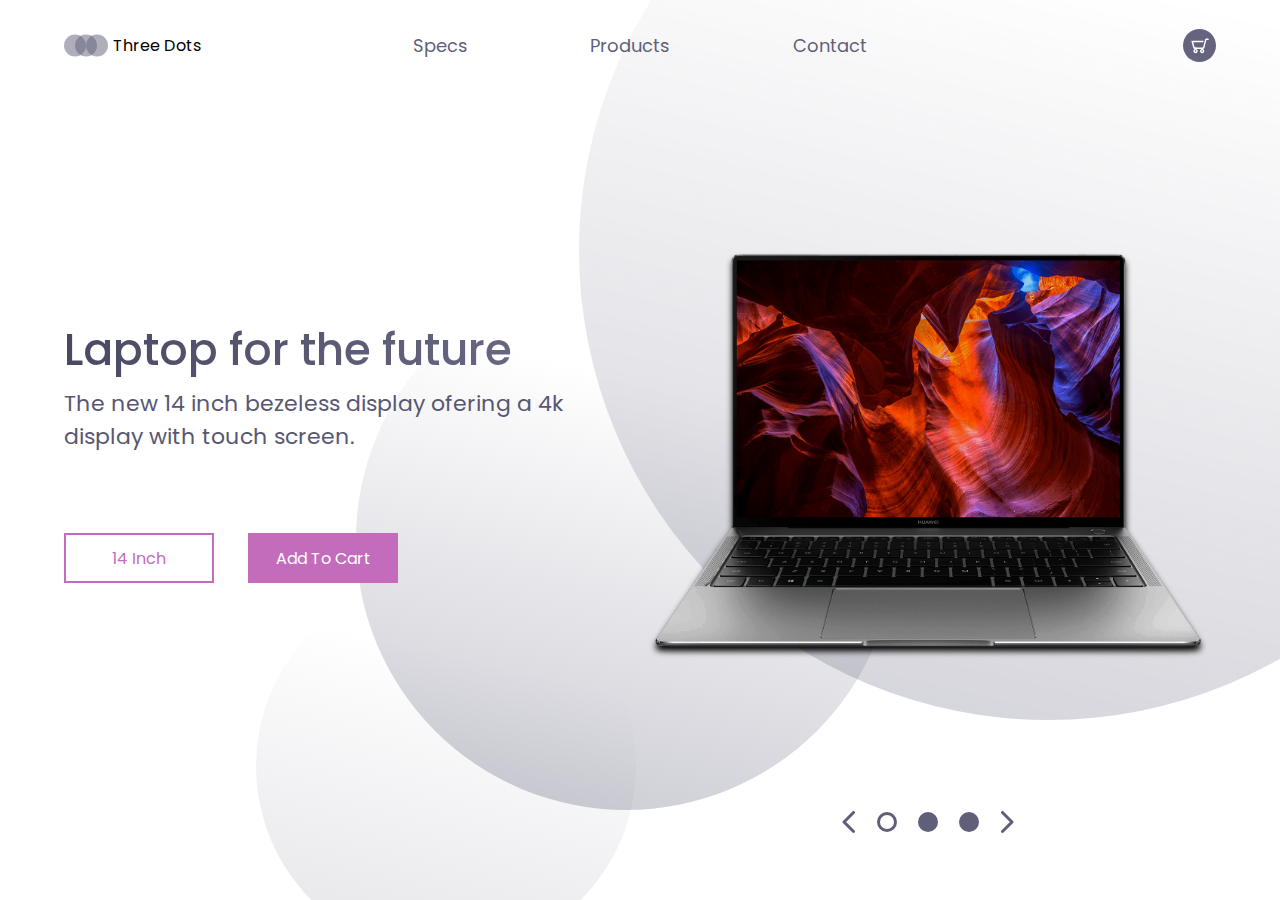
<file: landing-tutorial/index.html>
<!DOCTYPE html>
<html lang="en">
  <head>
    <meta charset="UTF-8" />
    <meta name="viewport" content="width=device-width, initial-scale=1.0" />
    <link
      href="https://fonts.googleapis.com/css2?family=Poppins:wght@400;500&display=swap"
      rel="stylesheet"
    />
    <link rel="stylesheet" href="style.css" />
    <title>Landing Page</title>
  </head>
  <body>
    <header>
      <div class="logo-container">
        <img src="img/logo.svg" alt="logo" />
        <h4 class="logo">Three Dots</h4>
      </div>
      <nav>
        <ul class="nav-links">
          <li><a class="nav-link" href="#">Specs</a></li>
          <li><a class="nav-link" href="#">Products</a></li>
          <li><a class="nav-link" href="#">Contact</a></li>
        </ul>
      </nav>
      <div class="cart">
        <img src="img/cart.svg" alt="cart" />
      </div>
    </header>

    <main>
      <section class="presentation">
        <div class="introduction">
          <div class="intro-text">
            <h1>Laptop for the future</h1>
            <p>
              The new 14 inch bezeless display ofering a 4k display with touch
              screen.
            </p>
          </div>
          <div class="cta">
            <button class="cta-select">14 Inch</button>
            <button class="cta-add">Add To Cart</button>
          </div>
        </div>
        <div class="cover">
          <img src="img/matebook.png" alt="matebook" />
        </div>
      </section>

      <div class="laptop-select">
        <img src="img/arrow-left.svg" alt="" />
        <img src="img/dot.svg" alt="" />
        <img src="img/dot-full.svg" alt="" />
        <img src="img/dot-full.svg" alt="" />
        <img src="img/arrow-right.svg" alt="" />
      </div>

      <img class="big-circle" src="img/big-eclipse.svg" alt="" />
      <img class="medium-circle" src="img/mid-eclipse.svg" alt="" />
      <img class="small-circle" src="img/small-eclipse.svg" alt="" />
    </main>
  </body>
</html>
</file>
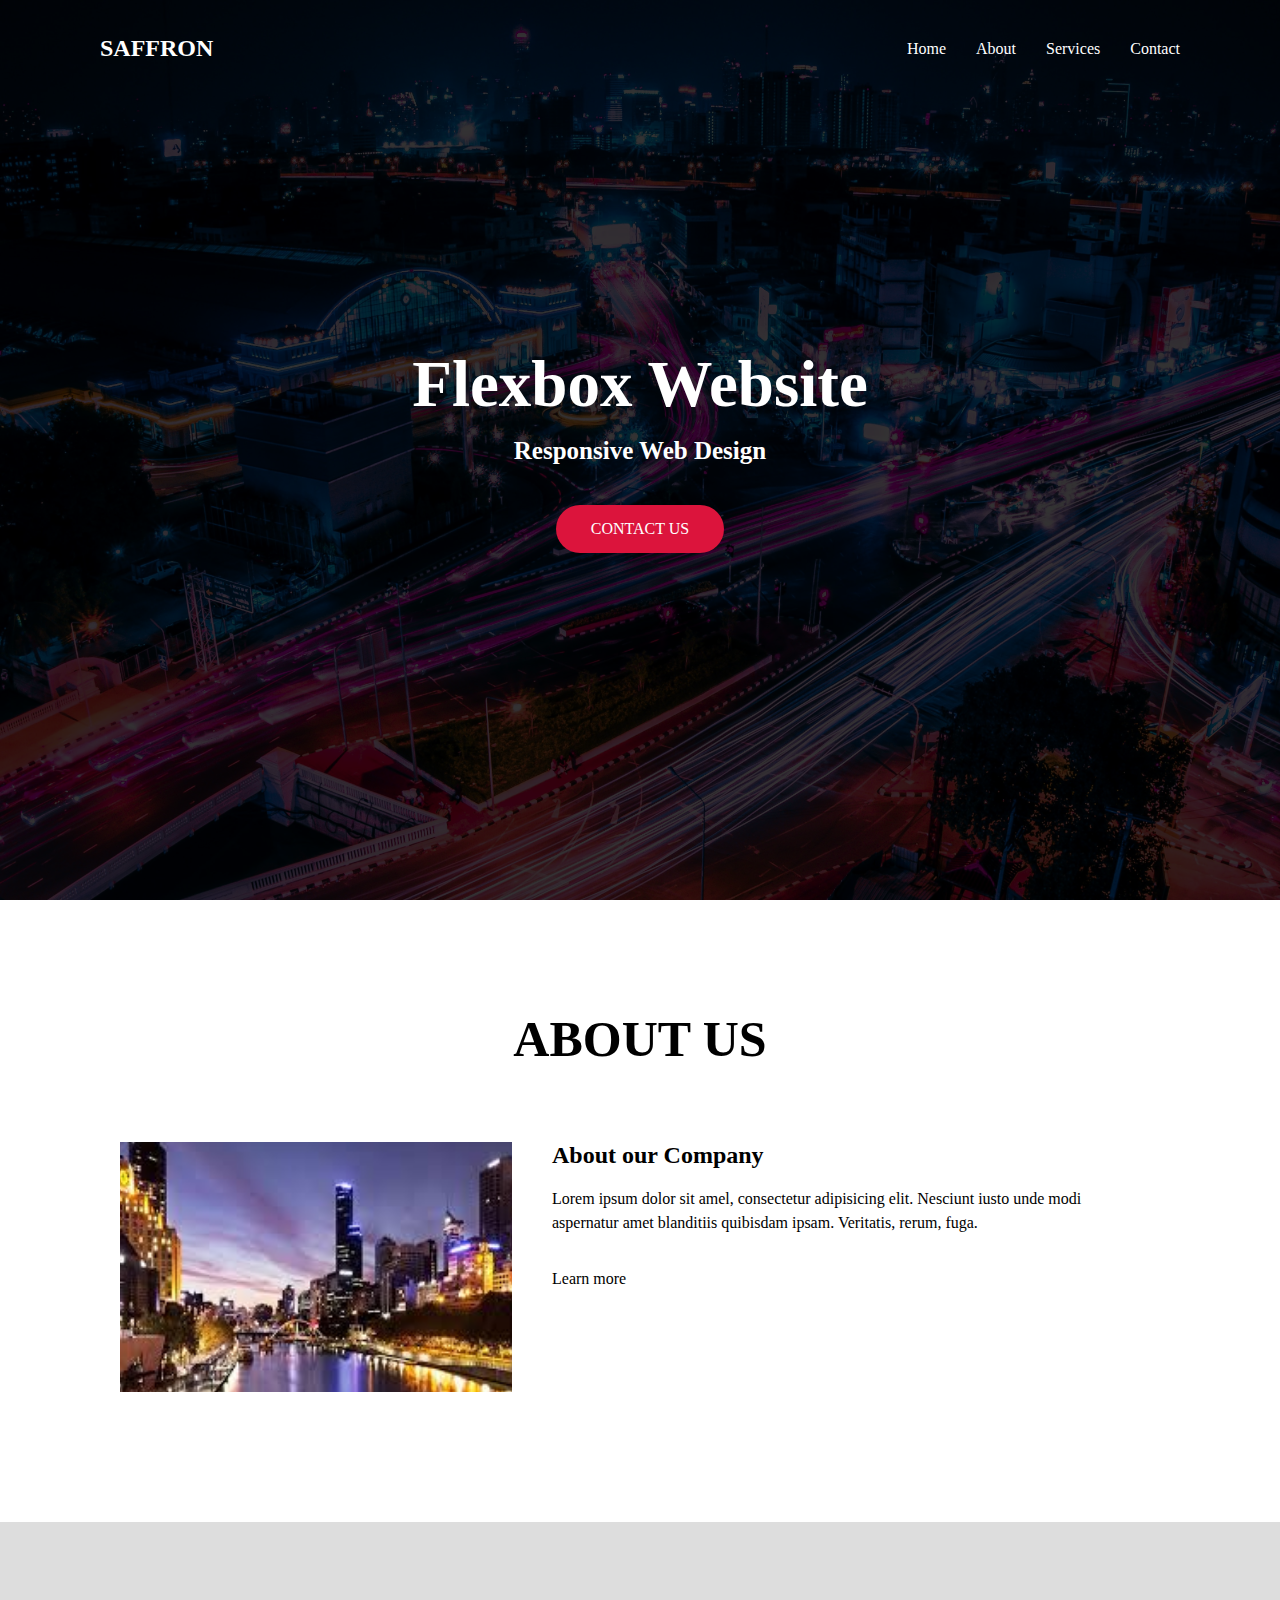
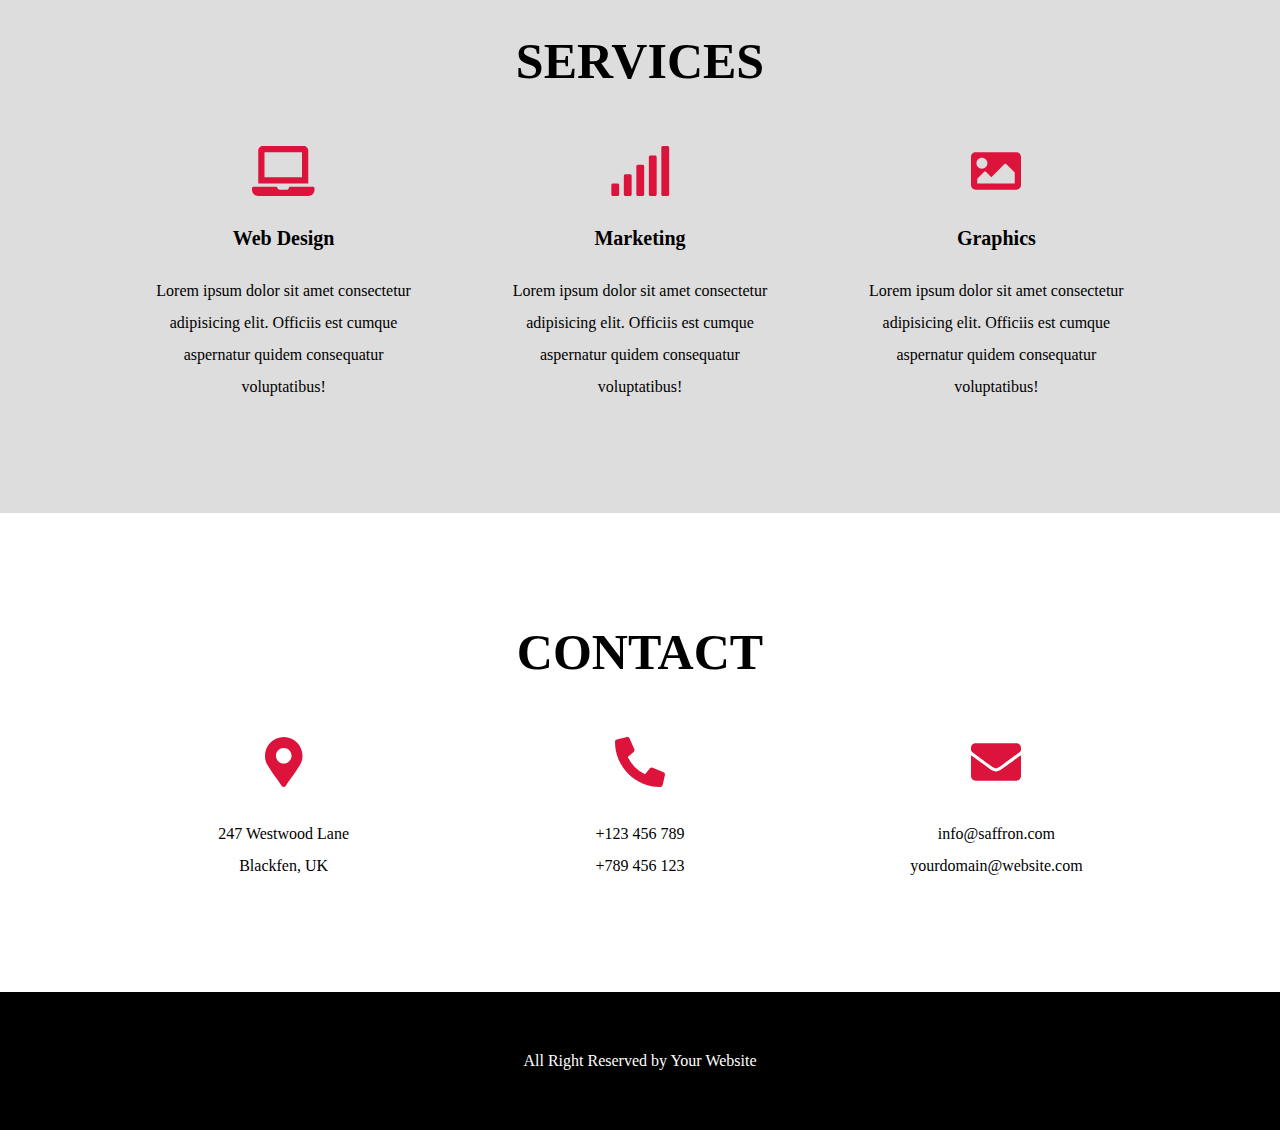
<file: Responsive Website design with flexbox/index.html>
<!DOCTYPE html>
<html lang="en">
  <head>
    <meta charset="UTF-8" />
    <title>Responsive Website design with flexbox</title>
    <script defer src="fontawesome-free-5.14.0-web/js/all.js"></script>
    <link rel="stylesheet" href="style.css" />
  </head>
  <body>
    <header>
      <h2><a href="#">Saffron</a></h2>
      <nav>
        <li><a href="#">Home</a></li>
        <li><a href="#about">About</a></li>
        <li><a href="#services">Services</a></li>
        <li><a href="#contact">Contact</a></li>
      </nav>
    </header>
    <section class="banner-area">
      <div class="banner-img"></div>
      <h1>Flexbox Website</h1>
      <h3>Responsive Web Design</h3>
      <a href="#" class="banner-btn">Contact us </a>
    </section>

    <section class="about-area" id="about">
      <h3 class="section-title">About Us</h3>
      <ul class="about-content">
        <li class="about-left"></li>
        <li class="about-right">
          <h2>About our Company</h2>
          <p>
            Lorem ipsum dolor sit amel, consectetur adipisicing elit. Nesciunt
            iusto unde modi aspernatur amet blanditiis quibisdam ipsam.
            Veritatis, rerum, fuga.
          </p>
          <a href="" class="about-btn">Learn more</a>
        </li>
      </ul>
    </section>

    <section class="services-area" id="services">
      <h3 class="section-title">Services</h3>
      <ul class="services-content">
        <li>
          <div class="laptop"><i class="fas fa-laptop"></i></div>
          <h4>Web Design</h4>
          <p>
            Lorem ipsum dolor sit amet consectetur adipisicing elit. Officiis
            est cumque aspernatur quidem consequatur voluptatibus!
          </p>
        </li>
        <li>
          <div class="signal"><i class="fas fa-signal"></i></div>
          <h4>Marketing</h4>
          <p>
            Lorem ipsum dolor sit amet consectetur adipisicing elit. Officiis
            est cumque aspernatur quidem consequatur voluptatibus!
          </p>
        </li>
        <li>
          <div class="image"><i class="fas fa-image"></i></div>
          <h4>Graphics</h4>
          <p>
            Lorem ipsum dolor sit amet consectetur adipisicing elit. Officiis
            est cumque aspernatur quidem consequatur voluptatibus!
          </p>
        </li>
      </ul>
    </section>

    <section class="contact-area" id="contact">
      <h3 class="section-title">Contact</h3>
      <ul class="contact-content">
        <li>
          <div class="map"><i class="fas fa-map-marker-alt"></i></div>
          <p>247 Westwood Lane <br />Blackfen, UK</p>
        </li>
        <li>
          <div class="phone"><i class="fas fa-phone-alt"></i></div>
          <p>
            +123 456 789 <br />
            +789 456 123
          </p>
        </li>
        <li>
          <div class="amplop"><i class="fas fa-envelope"></i></div>
          <p>info@saffron.com <br />yourdomain@website.com</p>
        </li>
      </ul>
    </section>

    <footer>
      <p>All Right Reserved by Your Website</p>
    </footer>
  </body>
</html>
</file>
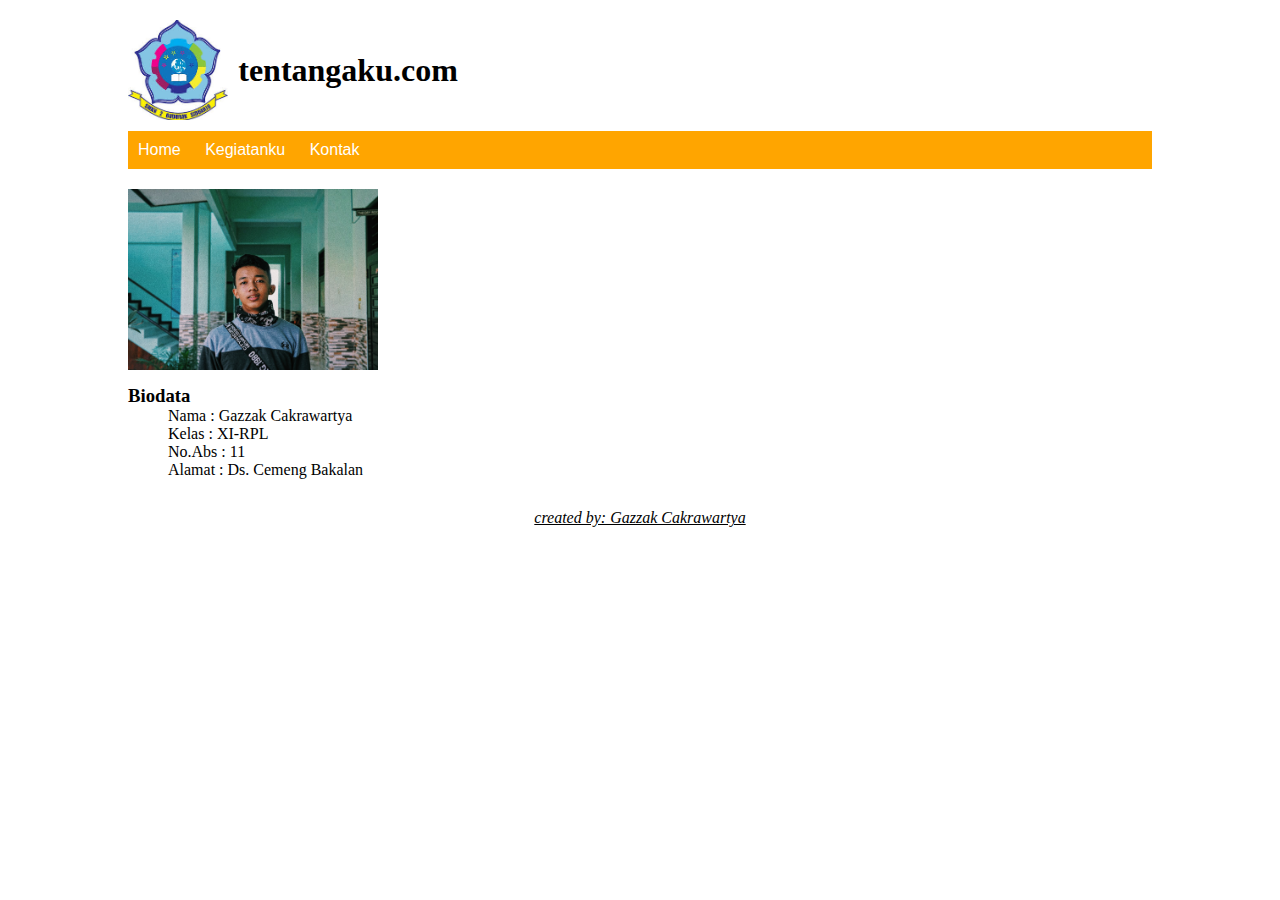
<file: tentangaku/index.html>
<!DOCTYPE html>
<html lang="en">
  <head>
    <meta charset="UTF-8" />
    <meta name="viewport" content="width=device-width, initial-scale=1.0" />
    <title>tentangaku.com - Biodata</title>
    <link rel="stylesheet" href="style.css" />
  </head>
  <body>
    <div class="wrapper">
      <div class="content">
        <header>
          <img src="images/logosmenda.jpg" alt="logo" />
          <h1>tentangaku.com</h1>
          <nav>
            <ul>
              <li><a href="index.html">Home</a></li>
              <li>
                Kegiatanku
                <ul>
                  <li><a href="pages/hobi.html">Hobi</a></li>
                  <li><a href="pages/sekolah.html">Sekolah</a></li>
                  <li><a href="pages/citacita.html">Cita-Cita</a></li>
                  <li><a href="pages/next10year.html">Next 10 Year</a></li>
                </ul>
              </li>
              <li><a href="pages/kontak.html">Kontak</a></li>
            </ul>
          </nav>
        </header>
        <section>
          <img src="images/my.jpg" />
          <h3>Biodata</h3>
          <ul>
            <li>Nama : Gazzak Cakrawartya</li>
            <li>Kelas : XI-RPL</li>
            <li>No.Abs : 11</li>
            <li>Alamat : Ds. Cemeng Bakalan</li>
          </ul>
        </section>
        <footer>
          <p>
            <i class="fa fa-copyright" aria-hidden="true"
              >created by: Gazzak Cakrawartya
            </i>
          </p>
        </footer>
      </div>
    </div>
  </body>
</html>
</file>
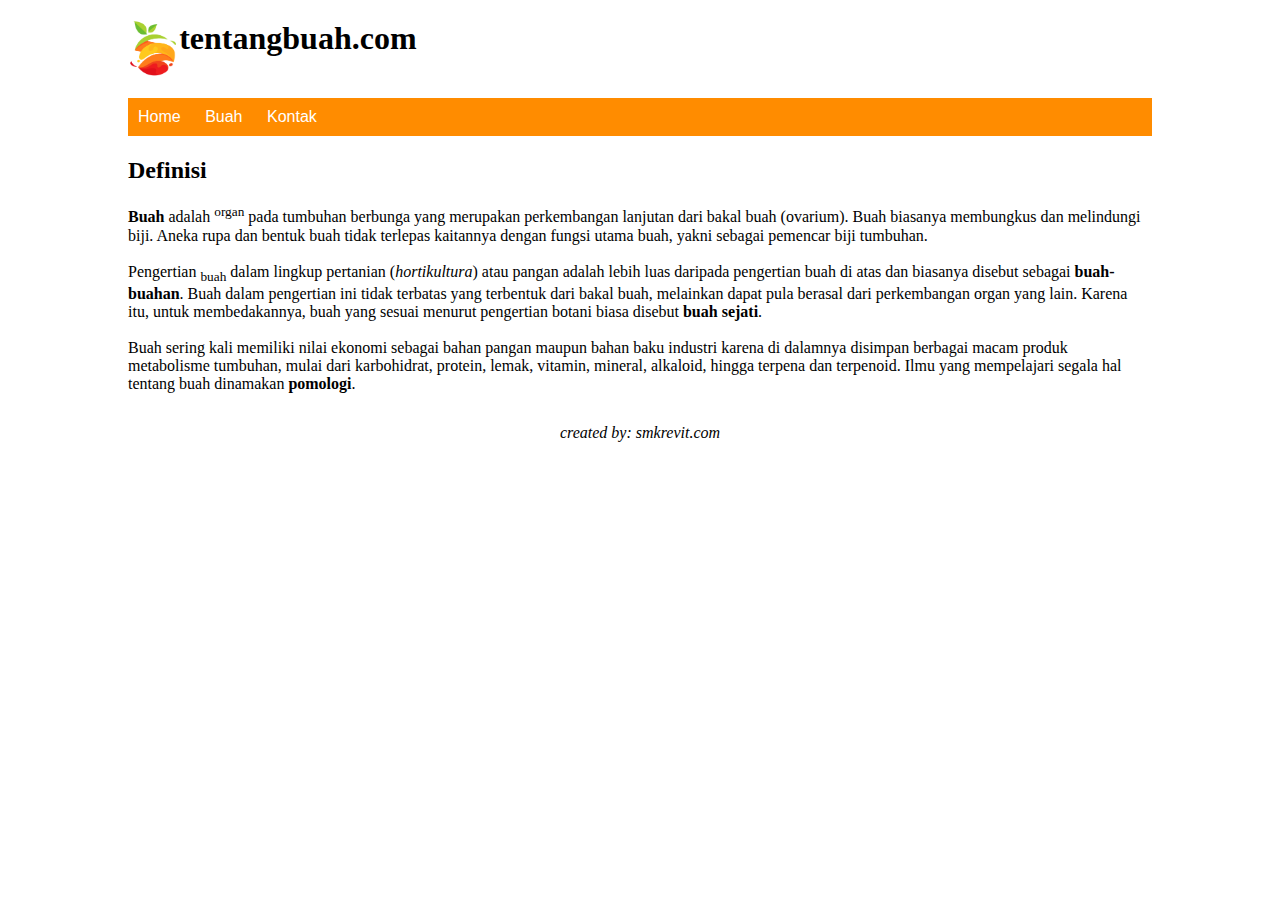
<file: tentangbuah/index.html>
<!DOCTYPE html>
<html lang="en">
  <head>
    <meta charset="UTF-8" />
    <meta name="viewport" content="width=device-width, initial-scale=1.0" />
    <title>tentangbuah.com - website tentang buah !</title>
    <link rel="stylesheet" href="style.css" />
  </head>
  <body>
    <div class="wrapper">
      <div class="content">
        <header>
          <img src="images/buah1.png" alt="logo" />
          <h1>tentangbuah.com</h1>
          <nav>
            <ul>
              <li><a href="#">Home</a></li>
              <li>
                <a href="#"> Buah </a>
                <ul>
                  <li><a href="pages/apel.html">Apel</a></li>
                  <li><a href="pages/jeruk.html">Jeruk</a></li>
                  <li><a href="pages/mangga.html">Mangga</a></li>
                  <li><a href="pages/pisang.html">Pisang</a></li>
                </ul>
              </li>
              <li><a href="pages/kontak.html">Kontak</a></li>
            </ul>
          </nav>
        </header>
        <section>
          <h2>Definisi</h2>
          <p>
            <strong>Buah</strong> adalah <sup>organ</sup> pada tumbuhan berbunga
            yang merupakan perkembangan lanjutan dari bakal buah (ovarium). Buah
            biasanya membungkus dan melindungi biji. Aneka rupa dan bentuk buah
            tidak terlepas kaitannya dengan fungsi utama buah, yakni sebagai
            pemencar biji tumbuhan. <br /><br />
            Pengertian <sub>buah</sub> dalam lingkup pertanian
            (<em>hortikultura</em>) atau pangan adalah lebih luas daripada
            pengertian buah di atas dan biasanya disebut sebagai
            <strong> buah-buahan</strong>. Buah dalam pengertian ini tidak
            terbatas yang terbentuk dari bakal buah, melainkan dapat pula
            berasal dari perkembangan organ yang lain. Karena itu, untuk
            membedakannya, buah yang sesuai menurut pengertian botani biasa
            disebut <strong>buah sejati</strong>.<br /><br />
            Buah sering kali memiliki nilai ekonomi sebagai bahan pangan maupun
            bahan baku industri karena di dalamnya disimpan berbagai macam
            produk metabolisme tumbuhan, mulai dari karbohidrat, protein, lemak,
            vitamin, mineral, alkaloid, hingga terpena dan terpenoid. Ilmu yang
            mempelajari segala hal tentang buah dinamakan
            <strong> pomologi</strong>.
          </p>
        </section>
        <footer>
          <p>
            <i class="fa fa-copyright" aria-hidden="true"
              >created by: smkrevit.com
            </i>
          </p>
        </footer>
      </div>
    </div>
  </body>
</html>
</file>
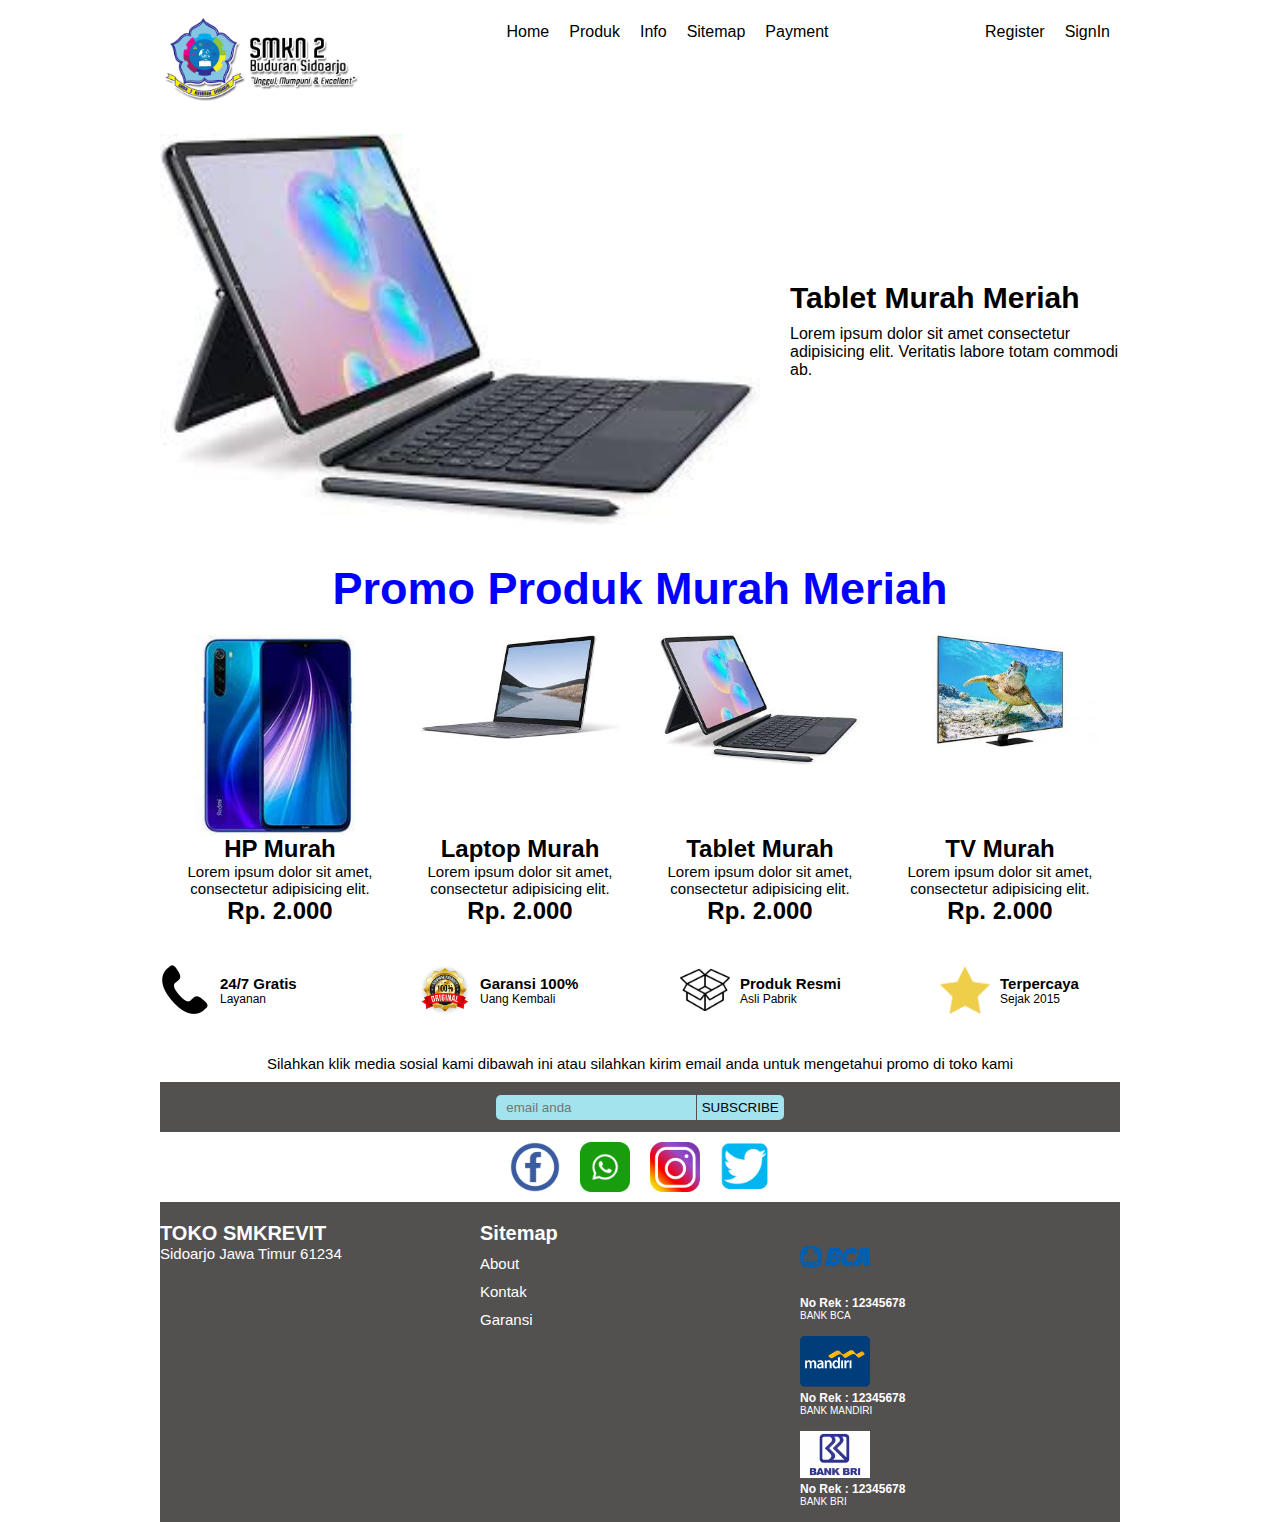
<file: toko-online/index.html>
<!DOCTYPE html>
<html lang="en">
  <head>
    <meta charset="UTF-8" />
    <meta name="viewport" content="width=device-width, initial-scale=1.0" />
    <title>toko-online | smkrevit.com</title>
    <link rel="stylesheet" href="style.css" />
  </head>
  <body>
    <div class="content">
      <div class="header">
        <div class="logo">
          <img src="images/unnamed.png" alt="" />
        </div>

        <div class="nav-left">
          <ul>
            <li><a href="#">Home</a></li>
            <li><a href="#">Produk</a></li>
            <li><a href="#">Info</a></li>
            <li><a href="#">Sitemap</a></li>
            <li><a href="#">Payment</a></li>
          </ul>
        </div>

        <div class="nav-right">
          <ul>
            <li><a href="#">Register</a></li>
            <li><a href="#">SignIn</a></li>
          </ul>
        </div>
      </div>

      <div class="main">
        <div class="main-left">
          <img src="images/tablet.jpg" alt="" />
        </div>
        <div class="main-right">
          <h2>Tablet Murah Meriah</h2>
          <p>
            Lorem ipsum dolor sit amet consectetur adipisicing elit. Veritatis
            labore totam commodi ab.
          </p>
        </div>
      </div>

      <div class="display">
        <div class="display-content">
          <h2>Promo Produk Murah Meriah</h2>
        </div>
      </div>

      <div class="produk">
        <div class="produk-content">
          <div class="image">
            <img src="images/hp.jpg" alt="" />
          </div>
          <div class="titel">
            <h2>HP Murah</h2>
          </div>
          <div class="deskripsi">
            <p>
              Lorem ipsum dolor sit amet, consectetur adipisicing elit.
            </p>
          </div>
          <div class="harga">
            <h2>Rp. 2.000</h2>
          </div>
        </div>
        <div class="produk-content">
          <div class="image">
            <img src="images/laptop.jpg" alt="" />
          </div>
          <div class="titel">
            <h2>Laptop Murah</h2>
          </div>
          <div class="deskripsi">
            <p>
              Lorem ipsum dolor sit amet, consectetur adipisicing elit.
            </p>
          </div>
          <div class="harga">
            <h2>Rp. 2.000</h2>
          </div>
        </div>
        <div class="produk-content">
          <div class="image">
            <img src="images/tablet.jpg" alt="" />
          </div>
          <div class="titel">
            <h2>Tablet Murah</h2>
          </div>
          <div class="deskripsi">
            <p>
              Lorem ipsum dolor sit amet, consectetur adipisicing elit.
            </p>
          </div>
          <div class="harga">
            <h2>Rp. 2.000</h2>
          </div>
        </div>
        <div class="produk-content">
          <div class="image">
            <img src="images/tv.jpg" alt="" />
          </div>
          <div class="titel">
            <h2>TV Murah</h2>
          </div>
          <div class="deskripsi">
            <p>
              Lorem ipsum dolor sit amet, consectetur adipisicing elit.
            </p>
          </div>
          <div class="harga">
            <h2>Rp. 2.000</h2>
          </div>
        </div>
      </div>

      <div class="info">
        <div class="info-content">
          <div class="icon">
            <img src="images/phone.jpg" alt="" />
          </div>
          <div class="info-isi">
            <h2>24/7 Gratis</h2>
            <p>Layanan</p>
          </div>
        </div>
        <div class="info-content">
          <div class="icon">
            <img src="images/garansi.png" alt="" />
          </div>
          <div class="info-isi">
            <h2>Garansi 100%</h2>
            <p>Uang Kembali</p>
          </div>
        </div>
        <div class="info-content">
          <div class="icon">
            <img src="images/produk.png" alt="" />
          </div>
          <div class="info-isi">
            <h2>Produk Resmi</h2>
            <p>Asli Pabrik</p>
          </div>
        </div>
        <div class="info-content">
          <div class="icon">
            <img src="images/star.png" alt="" />
          </div>
          <div class="info-isi">
            <h2>Terpercaya</h2>
            <p>Sejak 2015</p>
          </div>
        </div>
      </div>

      <div class="medsos">
        <div class="medsos-isi">
          <p>
            Silahkan klik media sosial kami dibawah ini atau silahkan kirim
            email anda untuk mengetahui promo di toko kami
          </p>
        </div>
        <div class="medsos-form">
          <form action="">
            <input type="email" placeholder="email anda" />
            <button>subscribe</button>
          </form>
        </div>
        <div class="medsos-icon">
          <img src="images/db.png" alt="" />
          <img src="images/wa.png" alt="" />
          <img src="images/ig.png" alt="" />
          <img src="images/tw.png" alt="" />
        </div>
      </div>

      <footer>

        <div class="identitas">
          <h2>TOKO SMKREVIT</h2>
          <p>Sidoarjo Jawa Timur 61234</p>
        </div>
        
        <div class="sitemap">
          <h2>Sitemap</h2>
          <li><a href="#">About</a></li>
          <li><a href="#">Kontak</a></li>
          <li><a href="#">Garansi</a></li>
        </div>

        <div class="payment">
          <div class="logo-bank">
            <img src="images/bca.png" alt="" />
          </div>
          <div class="bank">
            <h3>No Rek : 12345678</h3>
            <p>BANK BCA</p>
          </div>
          <div class="logo-bank">
            <img src="images/mandiri.png" alt="" />
          </div>
          <div class="bank">
            <h3>No Rek : 12345678</h3>
            <p>BANK MANDIRI</p>
          </div>
          <div class="logo-bank">
            <img src="images/bri.png" alt="" />
          </div>
          <div class="bank">
            <h3>No Rek : 12345678</h3>
            <p>BANK BRI</p>
          </div>
        </div>
      </footer>
    </div>
  </body>
</html>
</file>
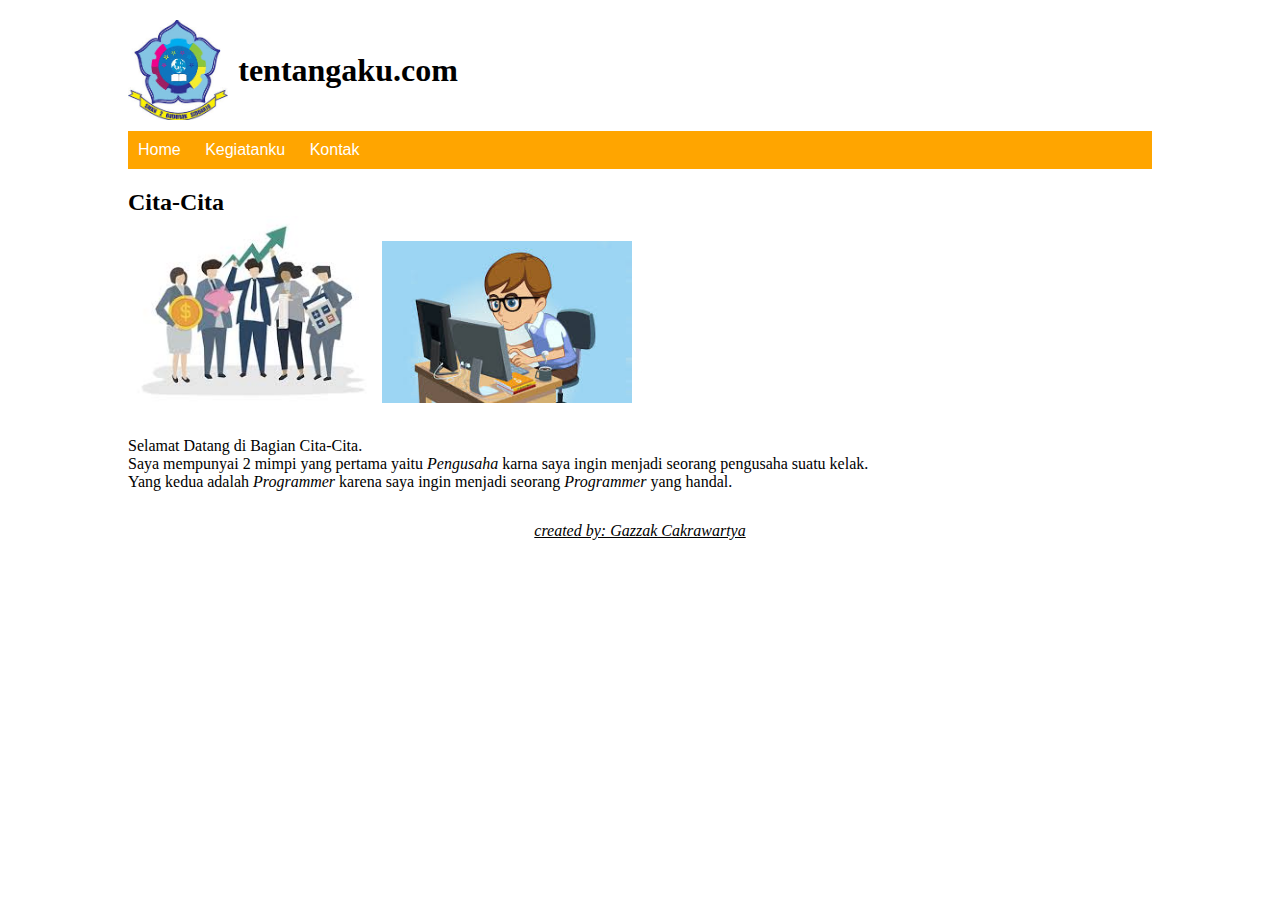
<file: tentangaku/pages/citacita.html>
<!DOCTYPE html>
<html lang="en">
  <head>
    <meta charset="UTF-8" />
    <meta name="viewport" content="width=device-width, initial-scale=1.0" />
    <title>tentangaku.com - Cita-cita</title>
    <link
      rel="stylesheet"
      href="../style.css
    "
    />
  </head>
  <body>
    <div class="wrapper">
      <div class="content">
        <header>
          <img src="../images/logosmenda.jpg" />
          <h1>tentangaku.com</h1>
          <nav>
            <ul>
              <li><a href="../index.html">Home</a></li>
              <li>
                Kegiatanku
                <ul>
                  <li><a href="hobi.html">Hobi</a></li>
                  <li><a href="sekolah.html">Sekolah</a></li>
                  <li><a href="citacita.html">Cita-Cita</a></li>
                  <li><a href="next10year.html">Next 10 Year</a></li>
                </ul>
              </li>
              <li><a href="kontak.html">Kontak</a></li>
            </ul>
          </nav>
        </header>
        <section>
          <h2>Cita-Cita</h2>
          <img src="../images/pengusaha.jpg" width="180" alt="" />
          <img src="../images/programmer.jpg" width="180" alt="" />
          <p id="paragraf">
            Selamat Datang di Bagian Cita-Cita. <br />
            Saya mempunyai 2 mimpi yang pertama yaitu <em>Pengusaha</em> karna
            saya ingin menjadi seorang pengusaha suatu kelak. <br />
            Yang kedua adalah <em>Programmer</em> karena saya ingin menjadi
            seorang <em>Programmer</em> yang handal.
          </p>
        </section>
        <footer>
          <p>
            <i class="fa fa-copyright" aria-hidden="true"
              >created by: Gazzak Cakrawartya
            </i>
          </p>
        </footer>
      </div>
    </div>
  </body>
</html>
</file>
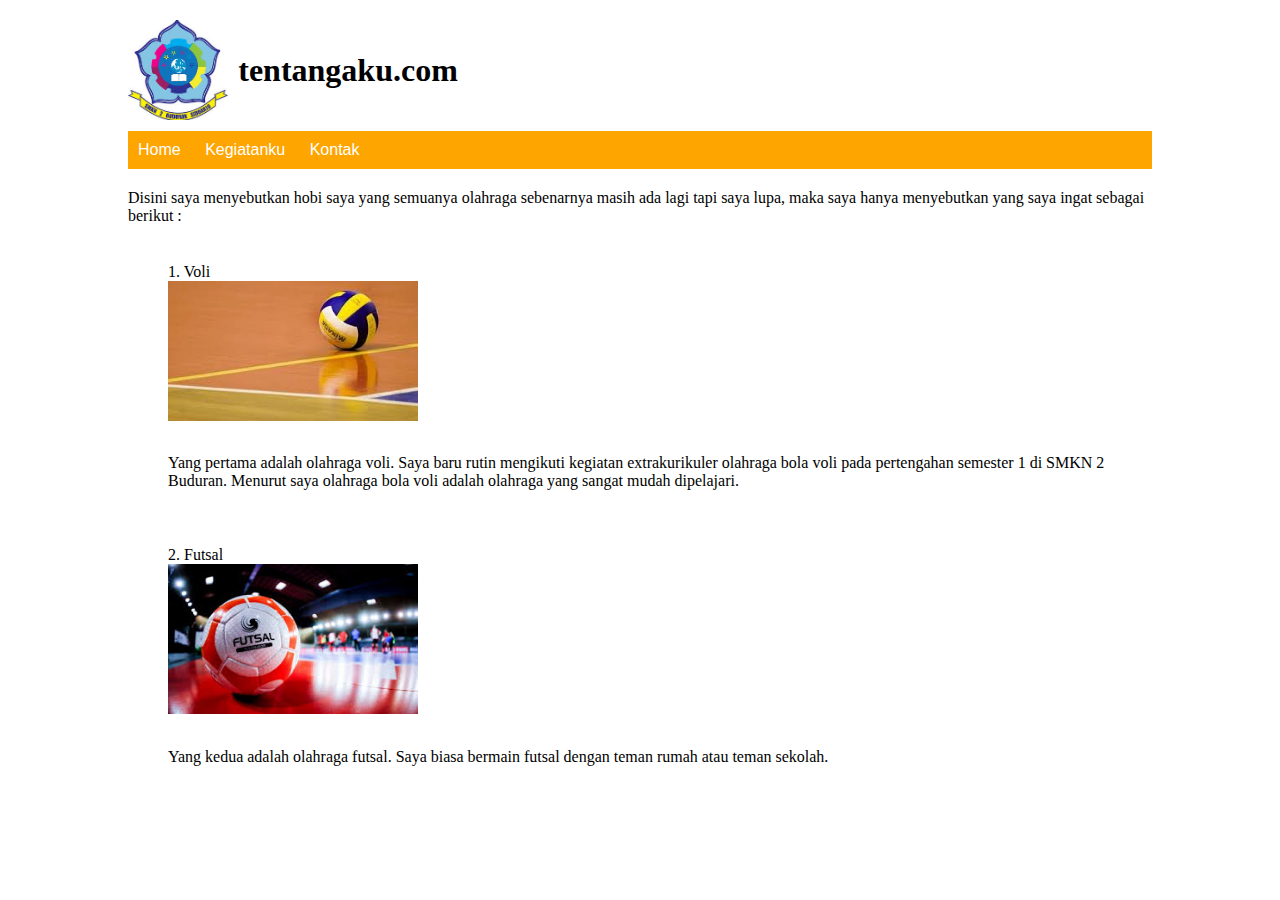
<file: tentangaku/pages/hobi.html>
<!DOCTYPE html>
<html lang="en">
  <head>
    <meta charset="UTF-8" />
    <meta name="viewport" content="width=device-width, initial-scale=1.0" />
    <title>tentangaku.com - Hobi</title>
    <link rel="stylesheet" href="../style.css" />
  </head>
  <body>
    <div class="wrapper">
      <div class="content">
        <header>
          <img src="../images/logosmenda.jpg" />
          <h1>tentangaku.com</h1>
          <nav>
            <ul>
              <li><a href="../index.html">Home</a></li>
              <li>
                Kegiatanku
                <ul>
                  <li><a href="hobi.html">Hobi</a></li>
                  <li><a href="sekolah.html">Sekolah</a></li>
                  <li><a href="citacita.html">Cita-Cita</a></li>
                  <li><a href="next10year.html">Next 10 Year</a></li>
                </ul>
              </li>
              <li><a href="kontak.html">Kontak</a></li>
            </ul>
          </nav>
        </header>
        <section>
          <p>
            Disini saya menyebutkan hobi saya yang semuanya olahraga sebenarnya
            masih ada lagi tapi saya lupa, maka saya hanya menyebutkan yang saya
            ingat sebagai berikut :
          </p>
          <br />
          <ul>
            <li>
              <p>1. Voli</p>
              <img src="../images/voli.jpg" width="200" alt="" />
              <p>
                Yang pertama adalah olahraga voli. Saya baru rutin mengikuti
                kegiatan extrakurikuler olahraga bola voli pada pertengahan
                semester 1 di SMKN 2 Buduran. Menurut saya olahraga bola voli
                adalah olahraga yang sangat mudah dipelajari.
              </p>
              <br /><br />
            </li>
            <li>
              <p>2. Futsal</p>
              <img src="../images/futsal.jpg" width="200" alt="" />
              <p>
                Yang kedua adalah olahraga futsal. Saya biasa bermain futsal
                dengan teman rumah atau teman sekolah.
              </p>
            </li>
          </ul>
        </section>
      </div>
    </div>
  </body>
</html>
</file>
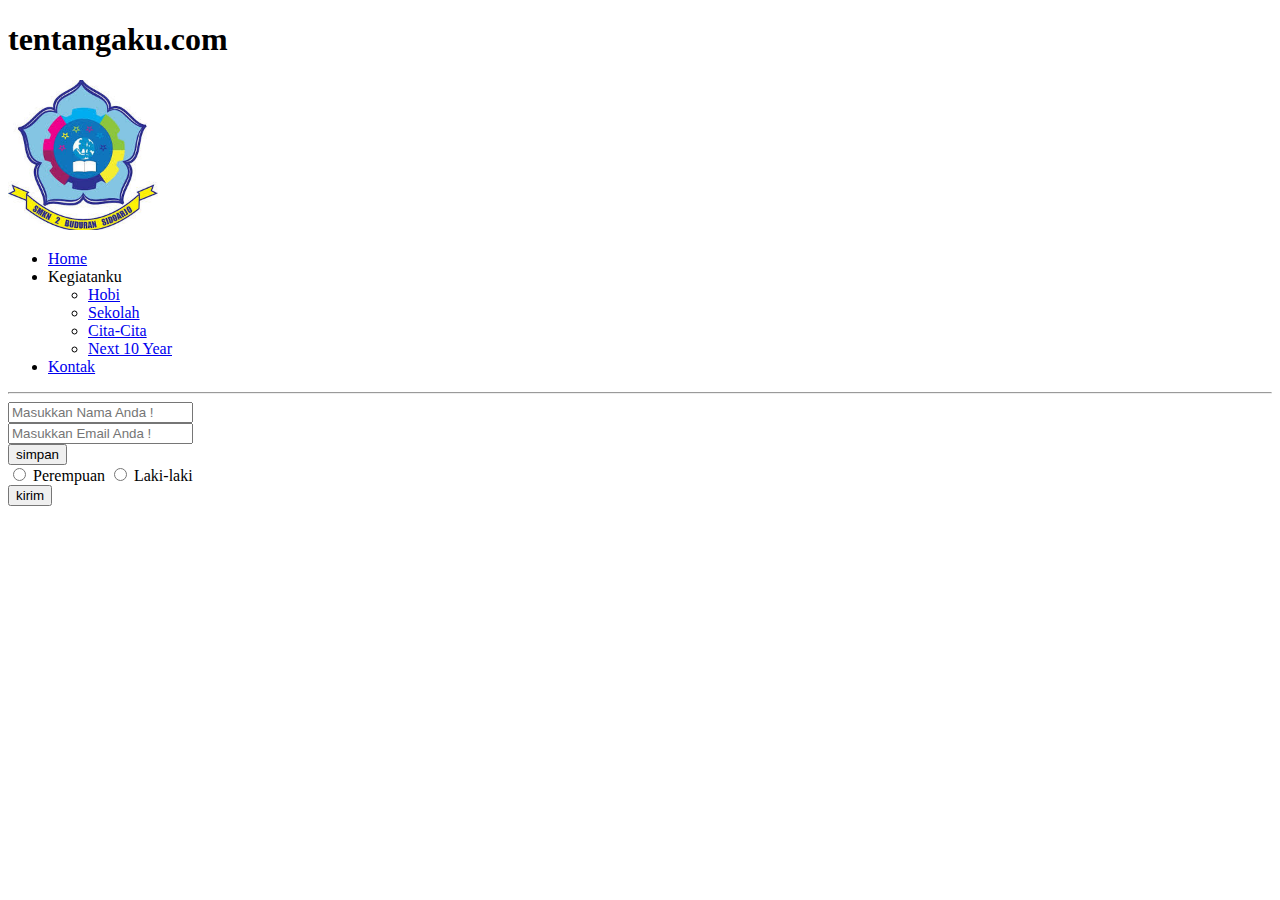
<file: tentangaku/pages/kontak.html>
<!DOCTYPE html>
<html lang="en">
  <head>
    <meta charset="UTF-8" />
    <meta name="viewport" content="width=device-width, initial-scale=1.0" />
    <title>tentangaku.com - Next 10 Year</title>
  </head>
  <body>
    <h1>tentangaku.com</h1>
    <img src="../images/logosmenda.jpg" width="150" alt="" />

    <ul>
      <li><a href="../index.html">Home</a></li>
      <li>
        Kegiatanku
        <ul>
          <li><a href="hobi.html">Hobi</a></li>
          <li><a href="sekolah.html">Sekolah</a></li>
          <li><a href="citacita.html">Cita-Cita</a></li>
          <li><a href="next10year.html">Next 10 Year</a></li>
        </ul>
      </li>
      <li><a href="kontak.html">Kontak</a></li>
    </ul>
    <hr />

    <form action="../index.html" method="get">
      <input type="text" name="nama" id="" placeholder="Masukkan Nama Anda !" />
      <br />
      <input
        type="email"
        name="email"
        id=""
        placeholder="Masukkan Email Anda !"
      />
      <br />
      <input type="button" name="simpan" value="simpan" id="" />
      <br />
      <input type="radio" name="" id="" /> Perempuan
      <input type="radio" name="" id="" /> Laki-laki
      <br />
      <input type="button" name="kirim" value="kirim" placeholder="Kirim" />
    </form>
  </body>
</html>
</file>
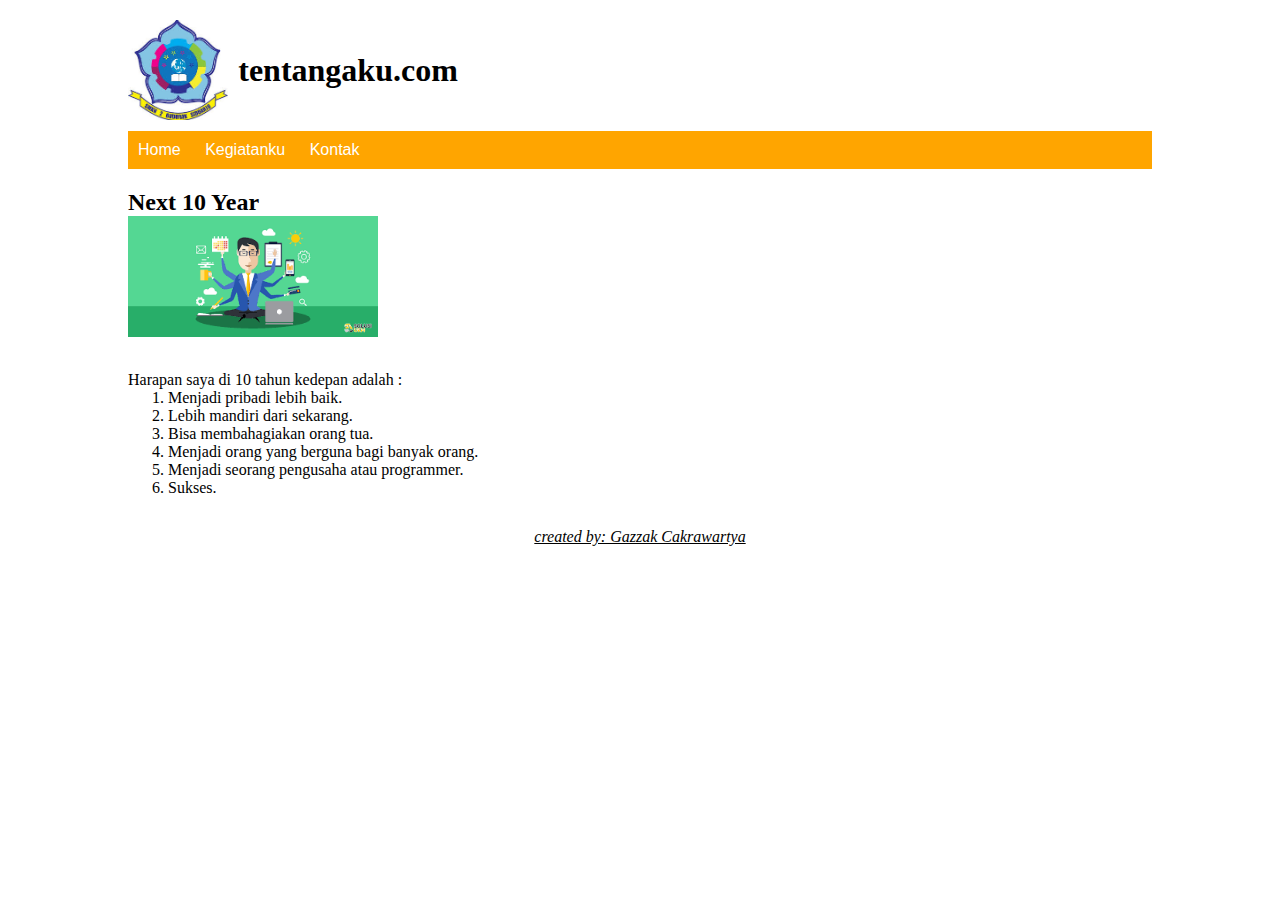
<file: tentangaku/pages/next10year.html>
<!DOCTYPE html>
<html lang="en">
  <head>
    <meta charset="UTF-8" />
    <meta name="viewport" content="width=device-width, initial-scale=1.0" />
    <title>tentangaku.com - Next 10 Year</title>
    <link rel="stylesheet" href="../style.css" />
  </head>
  <body>
    <div class="wrapper">
      <div class="content">
        <header>
          <img src="../images/logosmenda.jpg" width="150" alt="" />
          <h1>tentangaku.com</h1>
          <nav>
            <ul>
              <li><a href="../index.html">Home</a></li>
              <li>
                Kegiatanku
                <ul>
                  <li><a href="hobi.html">Hobi</a></li>
                  <li><a href="sekolah.html">Sekolah</a></li>
                  <li><a href="citacita.html">Cita-Cita</a></li>
                  <li><a href="next10year.html">Next 10 Year</a></li>
                </ul>
              </li>
              <li><a href="kontak.html">Kontak</a></li>
            </ul>
          </nav>
        </header>
        <section>
          <h2>Next 10 Year</h2>
          <img src="../images/manager.png" width="250" alt="" />
          <p>
            Harapan saya di 10 tahun kedepan adalah :
          </p>
          <ol>
            <li>Menjadi pribadi lebih baik.</li>
            <li>Lebih mandiri dari sekarang.</li>
            <li>Bisa membahagiakan orang tua.</li>
            <li>Menjadi orang yang berguna bagi banyak orang.</li>
            <li>Menjadi seorang pengusaha atau programmer.</li>
            <li>Sukses.</li>
          </ol>
        </section>
        <footer>
          <p>
            <i class="fa fa-copyright" aria-hidden="true"
              >created by: Gazzak Cakrawartya
            </i>
          </p>
        </footer>
      </div>
    </div>
  </body>
</html>
</file>
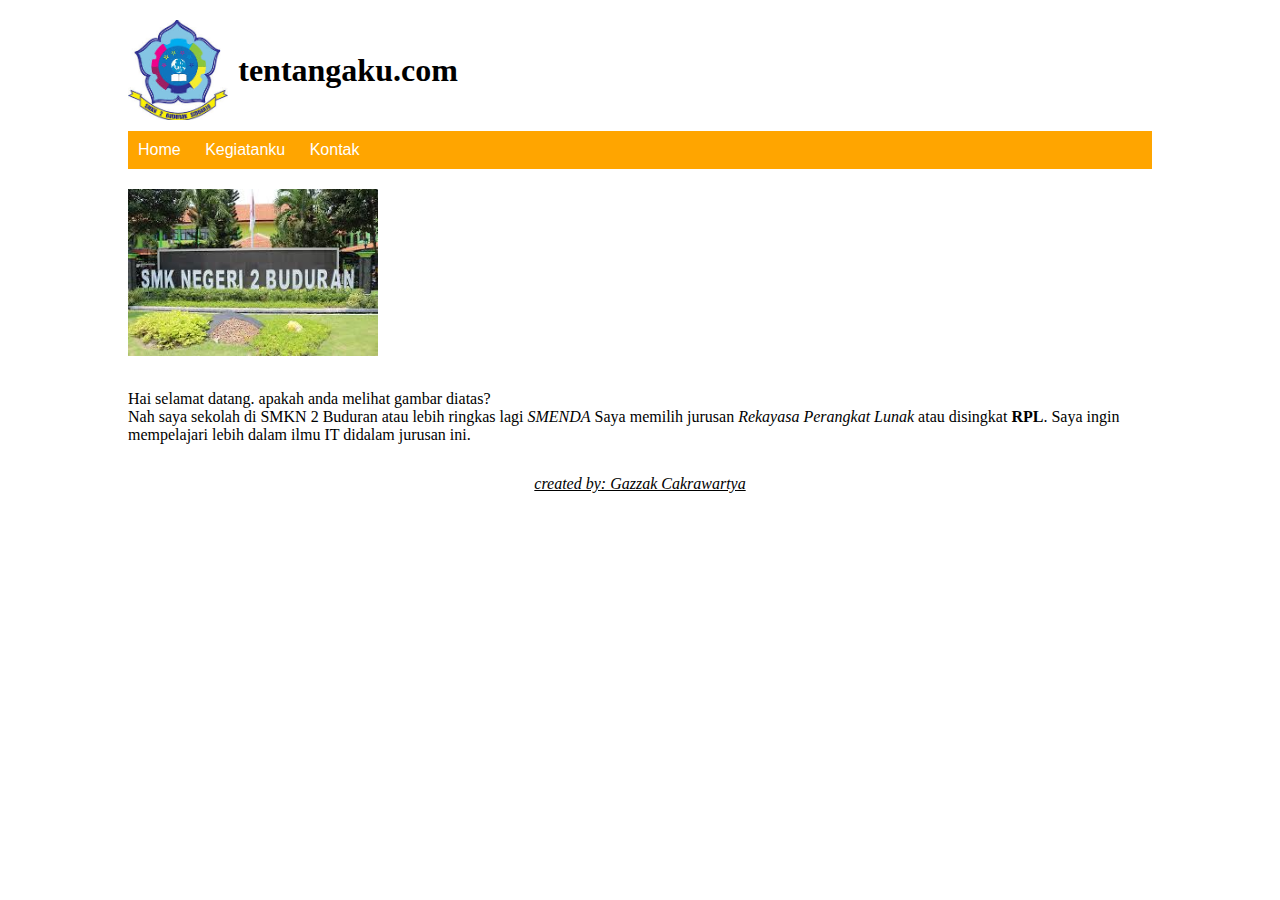
<file: tentangaku/pages/sekolah.html>
<!DOCTYPE html>
<html lang="en">
  <head>
    <meta charset="UTF-8" />
    <meta name="viewport" content="width=device-width, initial-scale=1.0" />
    <title>tentangaku.com - Cita-cita</title>
    <link rel="stylesheet" href="../style.css" />
  </head>
  <body>
    <div class="wrapper">
      <div class="content">
        <header>
          <img src="../images/logosmenda.jpg" />
          <h1>tentangaku.com</h1>
          <nav>
            <ul>
              <li><a href="../index.html">Home</a></li>
              <li>
                Kegiatanku
                <ul>
                  <li><a href="hobi.html">Hobi</a></li>
                  <li><a href="sekolah.html">Sekolah</a></li>
                  <li><a href="citacita.html">Cita-Cita</a></li>
                  <li><a href="next10year.html">Next 10 Year</a></li>
                </ul>
              </li>
              <li><a href="kontak.html">Kontak</a></li>
            </ul>
          </nav>
        </header>
        <section>
          <img src="../images/sekolah.jpg" width="300" alt="" />
          <p>
            Hai selamat datang. apakah anda melihat gambar diatas? <br />
            Nah saya sekolah di SMKN 2 Buduran atau lebih ringkas lagi
            <em>SMENDA</em> Saya memilih jurusan
            <em>Rekayasa Perangkat Lunak</em> atau disingkat
            <strong>RPL</strong>. Saya ingin mempelajari lebih dalam ilmu IT
            didalam jurusan ini.
          </p>
        </section>
        <footer>
          <p>
            <i class="fa fa-copyright" aria-hidden="true"
              >created by: Gazzak Cakrawartya
            </i>
          </p>
        </footer>
      </div>
    </div>
  </body>
</html>
</file>
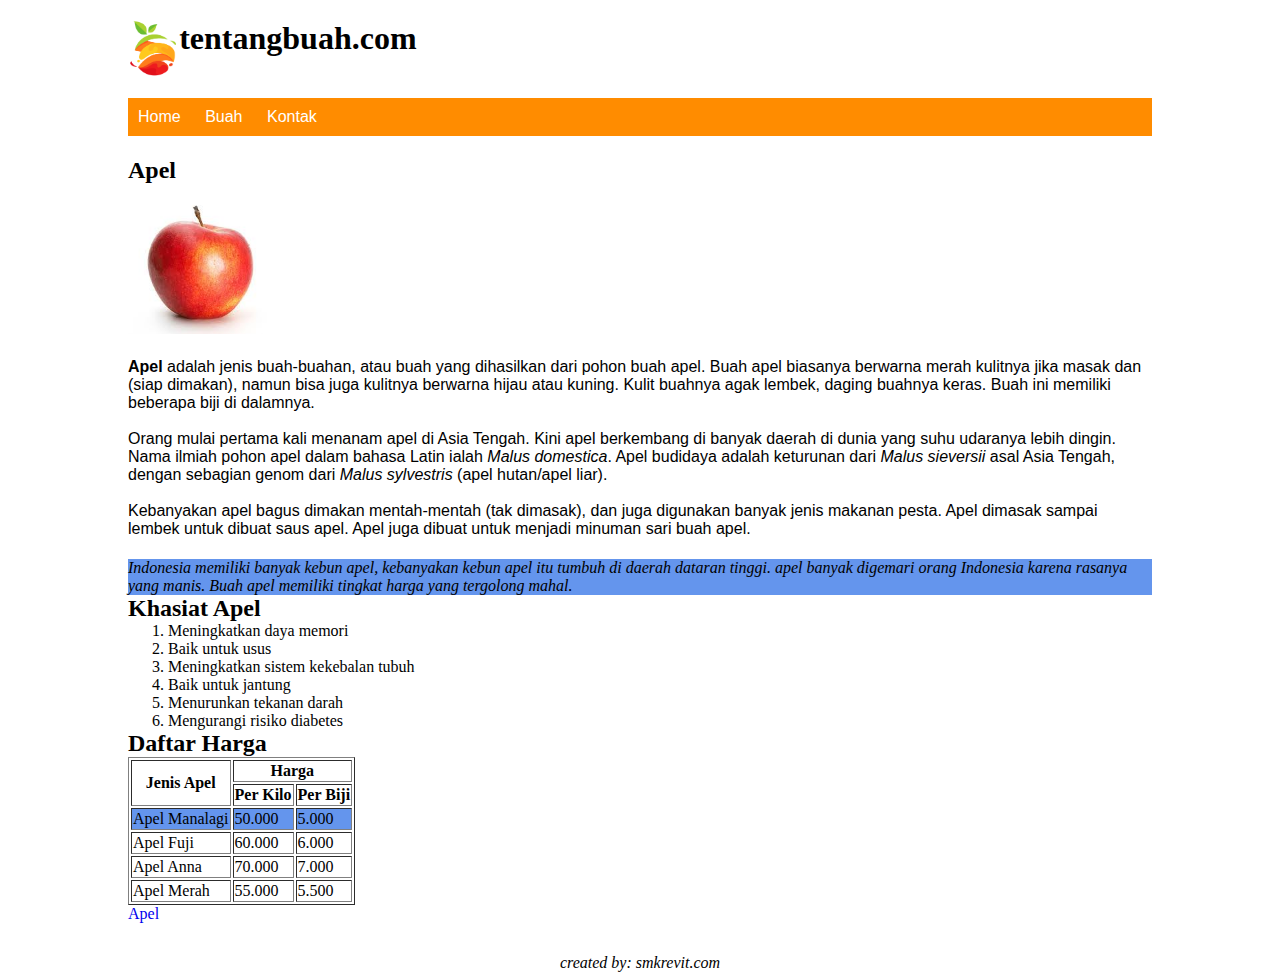
<file: tentangbuah/pages/apel.html>
<!DOCTYPE html>
<html lang="en">
  <head>
    <meta charset="UTF-8" />
    <meta name="viewport" content="width=device-width, initial-scale=1.0" />
    <title>tentangbuah.com - Apel !</title>
    <link rel="stylesheet" href="../style.css" />
  </head>
  <body>
    <div class="wrapper">
      <div class="content">
        <header>
          <img src="../images/buah1.png" />
          <h1>tentangbuah.com</h1>
          <nav>
            <ul>
              <li><a href="../index.html">Home</a></li>
              <li>
                Buah
                <ul>
                  <li><a href="apel.html">Apel</a></li>
                  <li><a href="jeruk.html">Jeruk</a></li>
                  <li><a href="mangga.html">Mangga</a></li>
                  <li><a href="pisang.html">Pisang</a></li>
                </ul>
              </li>
              <li><a href="kontak.html">Kontak</a></li>
            </ul>
          </nav>
        </header>
        <section>
          <h2 id="apel">Apel</h2>
          <img src="../images/apel.jpg" width="150" alt="" />
          <p id="paragraf">
            <strong>Apel</strong> adalah jenis buah-buahan, atau buah yang
            dihasilkan dari pohon buah apel. Buah apel biasanya berwarna merah
            kulitnya jika masak dan (siap dimakan), namun bisa juga kulitnya
            berwarna hijau atau kuning. Kulit buahnya agak lembek, daging
            buahnya keras. Buah ini memiliki beberapa biji di dalamnya.<br /><br />
            Orang mulai pertama kali menanam apel di Asia Tengah. Kini apel
            berkembang di banyak daerah di dunia yang suhu udaranya lebih
            dingin. Nama ilmiah pohon apel dalam bahasa Latin ialah
            <em>Malus domestica</em>. Apel budidaya adalah keturunan dari
            <em>Malus sieversii</em> asal Asia Tengah, dengan sebagian genom
            dari <em>Malus sylvestris</em> (apel hutan/apel liar).<br /><br />
            Kebanyakan apel bagus dimakan mentah-mentah (tak dimasak), dan juga
            digunakan banyak jenis makanan pesta. Apel dimasak sampai lembek
            untuk dibuat saus apel. Apel juga dibuat untuk menjadi minuman sari
            buah apel.
          </p>
          <p class="huruf warna bentuk huruf-tebal">
            Indonesia memiliki banyak kebun apel, kebanyakan kebun apel itu
            tumbuh di daerah dataran tinggi. apel banyak digemari orang
            Indonesia karena rasanya yang manis. Buah apel memiliki tingkat
            harga yang tergolong mahal.
          </p>
          <h2>Khasiat Apel</h2>
          <ol>
            <li>Meningkatkan daya memori</li>
            <li>Baik untuk usus</li>
            <li>Meningkatkan sistem kekebalan tubuh</li>
            <li>Baik untuk jantung</li>
            <li>Menurunkan tekanan darah</li>
            <li>Mengurangi risiko diabetes</li>
          </ol>

          <h2>Daftar Harga</h2>

          <table border="1">
            <thead>
              <tr>
                <th rowspan="2">Jenis Apel</th>
                <th colspan="2">Harga</th>
              </tr>
              <tr>
                <th>Per Kilo</th>
                <th>Per Biji</th>
              </tr>
            </thead>
            <tbody>
              <tr class="warna">
                <td>Apel Manalagi</td>
                <td>50.000</td>
                <td>5.000</td>
              </tr>
              <tr>
                <td>Apel Fuji</td>
                <td>60.000</td>
                <td>6.000</td>
              </tr>
              <tr>
                <td>Apel Anna</td>
                <td>70.000</td>
                <td>7.000</td>
              </tr>
              <tr>
                <td>Apel Merah</td>
                <td>55.000</td>
                <td>5.500</td>
              </tr>
            </tbody>
          </table>
        </section>
        <a href="#apel">Apel</a>
        <footer>
          <p>
            <i class="fa fa-copyright" aria-hidden="true"
              >created by: smkrevit.com
            </i>
          </p>
        </footer>
      </div>
    </div>
  </body>
</html>
</file>
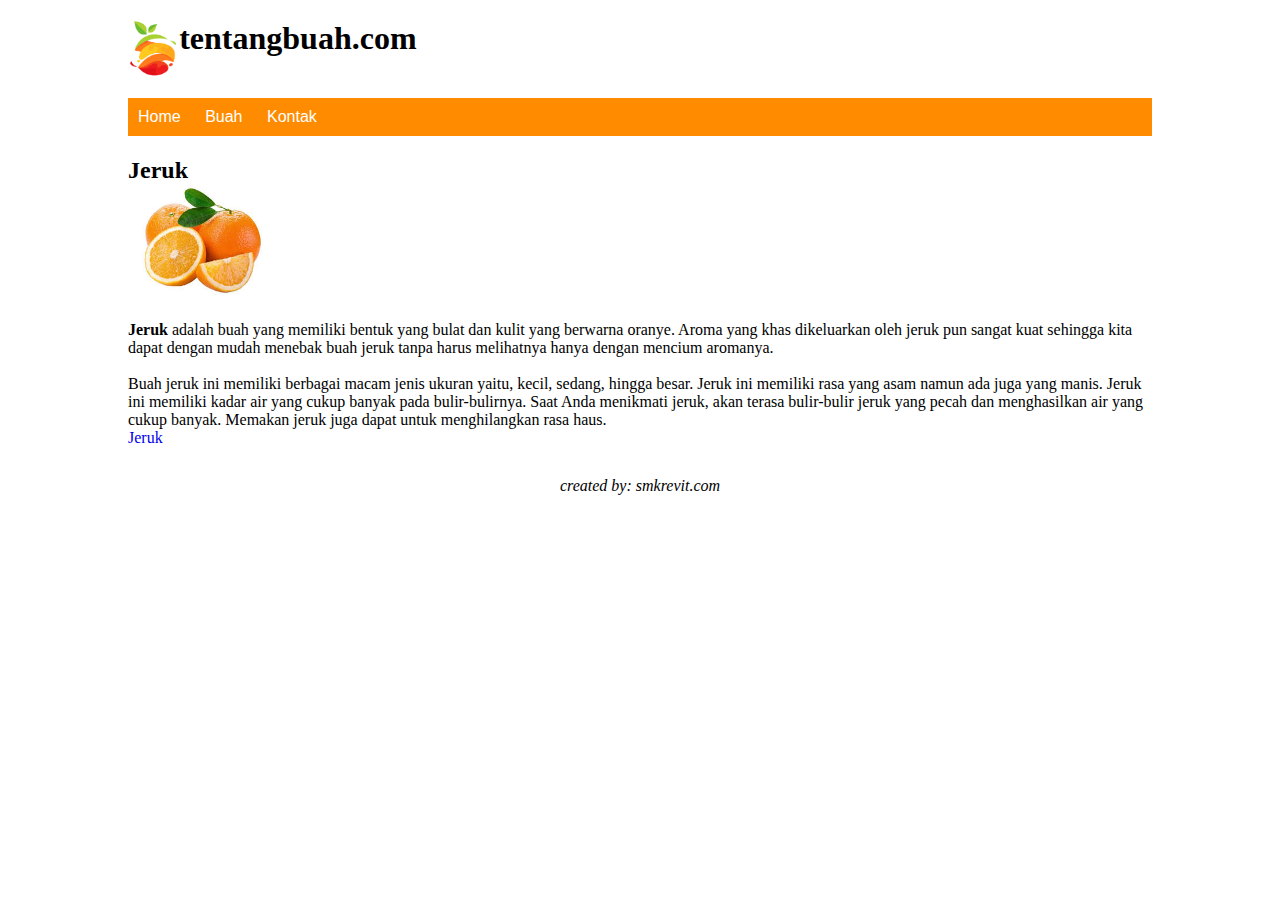
<file: tentangbuah/pages/jeruk.html>
<!DOCTYPE html>
<html lang="en">
  <head>
    <meta charset="UTF-8" />
    <meta name="viewport" content="width=device-width, initial-scale=1.0" />
    <title>tentangbuah.com - Jeruk !</title>
    <link rel="stylesheet" href="../style.css" />
  </head>
  <body>
    <div class="wrapper">
      <div class="content">
        <header>
          <img src="../images/buah1.png" />
          <h1>tentangbuah.com</h1>
          <nav>
            <ul>
              <li><a href="../index.html">Home</a></li>
              <li>
                Buah
                <ul>
                  <li><a href="apel.html">Apel</a></li>
                  <li><a href="jeruk.html">Jeruk</a></li>
                  <li><a href="mangga.html">Mangga</a></li>
                  <li><a href="pisang.html">Pisang</a></li>
                </ul>
              </li>
              <li><a href="kontak.html">Kontak</a></li>
            </ul>
          </nav>
        </header>
        <section>
          <h2 id="jeruk">Jeruk</h2>
          <img src="../images/jeruk.jpg" width="150" alt="" />
          <p>
            <strong>Jeruk</strong> adalah buah yang memiliki bentuk yang bulat
            dan kulit yang berwarna oranye. Aroma yang khas dikeluarkan oleh
            jeruk pun sangat kuat sehingga kita dapat dengan mudah menebak buah
            jeruk tanpa harus melihatnya hanya dengan mencium aromanya.<br /><br />
            Buah jeruk ini memiliki berbagai macam jenis ukuran yaitu, kecil,
            sedang, hingga besar. Jeruk ini memiliki rasa yang asam namun ada
            juga yang manis. Jeruk ini memiliki kadar air yang cukup banyak pada
            bulir-bulirnya. Saat Anda menikmati jeruk, akan terasa bulir-bulir
            jeruk yang pecah dan menghasilkan air yang cukup banyak. Memakan
            jeruk juga dapat untuk menghilangkan rasa haus.
          </p>
        </section>
        <a href="#jeruk">Jeruk</a>
        <footer>
          <p>
            <i class="fa fa-copyright" aria-hidden="true"
              >created by: smkrevit.com
            </i>
          </p>
        </footer>
      </div>
    </div>
  </body>
</html>
</file>
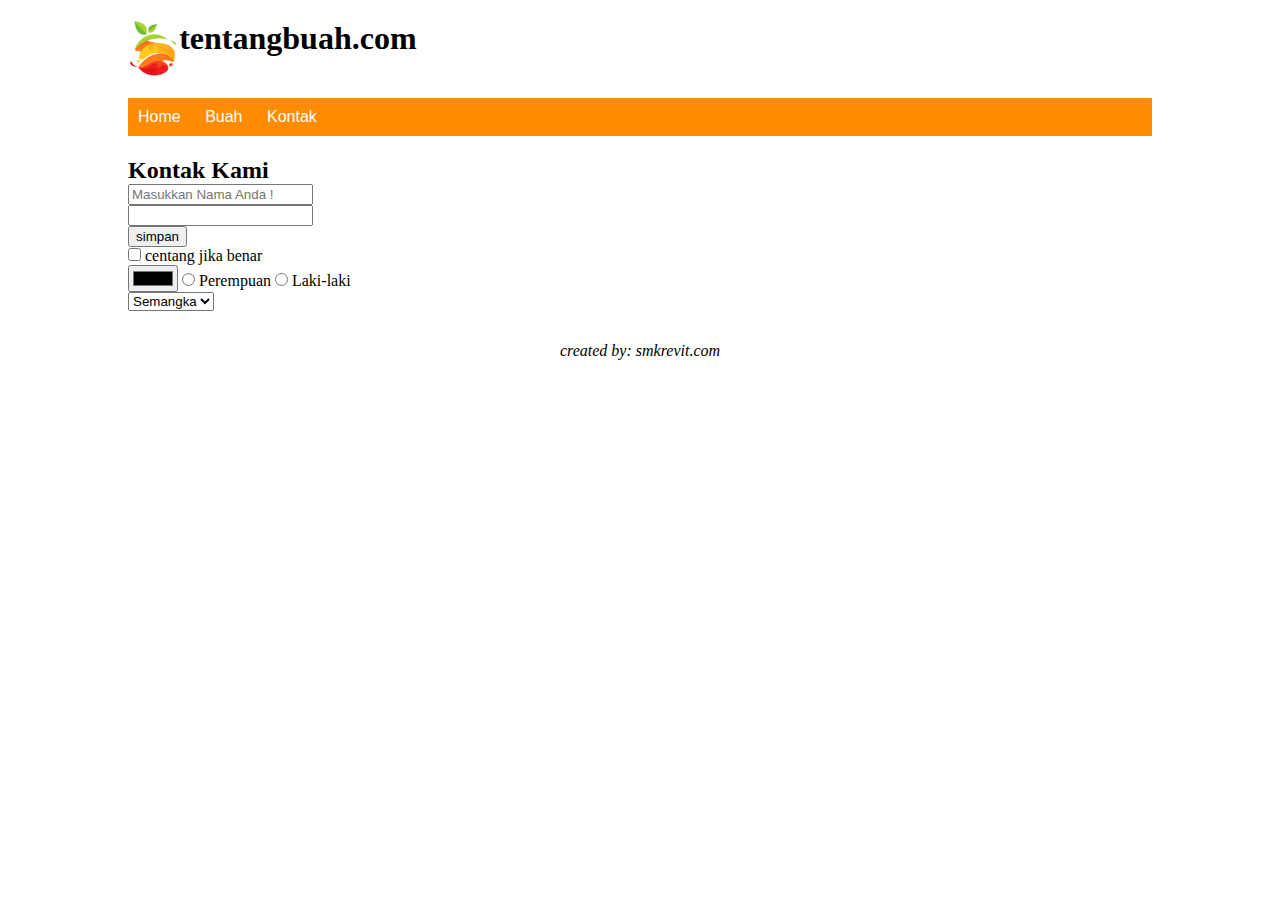
<file: tentangbuah/pages/kontak.html>
<!DOCTYPE html>
<html lang="en">
  <head>
    <meta charset="UTF-8" />
    <meta name="viewport" content="width=device-width, initial-scale=1.0" />
    <title>tentangbuah.com - Kontak !</title>
    <link rel="stylesheet" href="../style.css" />
  </head>
  <body>
    <div class="wrapper">
      <div class="content">
        <header>
          <img src="../images/buah1.png" />
          <h1>tentangbuah.com</h1>
          <nav>
            <ul>
              <li><a href="../index.html">Home</a></li>
              <li>
                Buah
                <ul>
                  <li><a href="apel.html">Apel</a></li>
                  <li><a href="jeruk.html">Jeruk</a></li>
                  <li><a href="mangga.html">Mangga</a></li>
                  <li><a href="pisang.html">Pisang</a></li>
                </ul>
              </li>
              <li><a href="kontak.html">Kontak</a></li>
            </ul>
          </nav>
        </header>
        <section>
          <h2>Kontak Kami</h2>

          <form action="apel.html" method="get">
            <input
              type="text"
              name="nama"
              id=""
              placeholder="Masukkan Nama Anda !"
            />
            <br />
            <input type="email" name="email" id="" />
            <br />
            <input type="button" name="simpan" value="simpan" id="" />
            <br />
            <input type="checkbox" name="kirim" value="kirim" id="" /> centang
            jika benar
            <br />
            <input type="color" name="" id="" />
            <input type="radio" name="" id="" /> Perempuan
            <input type="radio" name="" id="" /> Laki-laki
            <br />
            <select name="buah" id="">
              <option value="apel">Apel</option>
              <option value="mangga">Mangga</option>
              <option value="jeruk">Jeruk</option>
              <option value="pisang">Pisang</option>
              <option value="semangka" selected>Semangka</option>
            </select>
            <br />
          </form>
        </section>
        <footer>
          <p>
            <i class="fa fa-copyright" aria-hidden="true"
              >created by: smkrevit.com
            </i>
          </p>
        </footer>
      </div>
    </div>
  </body>
</html>
</file>
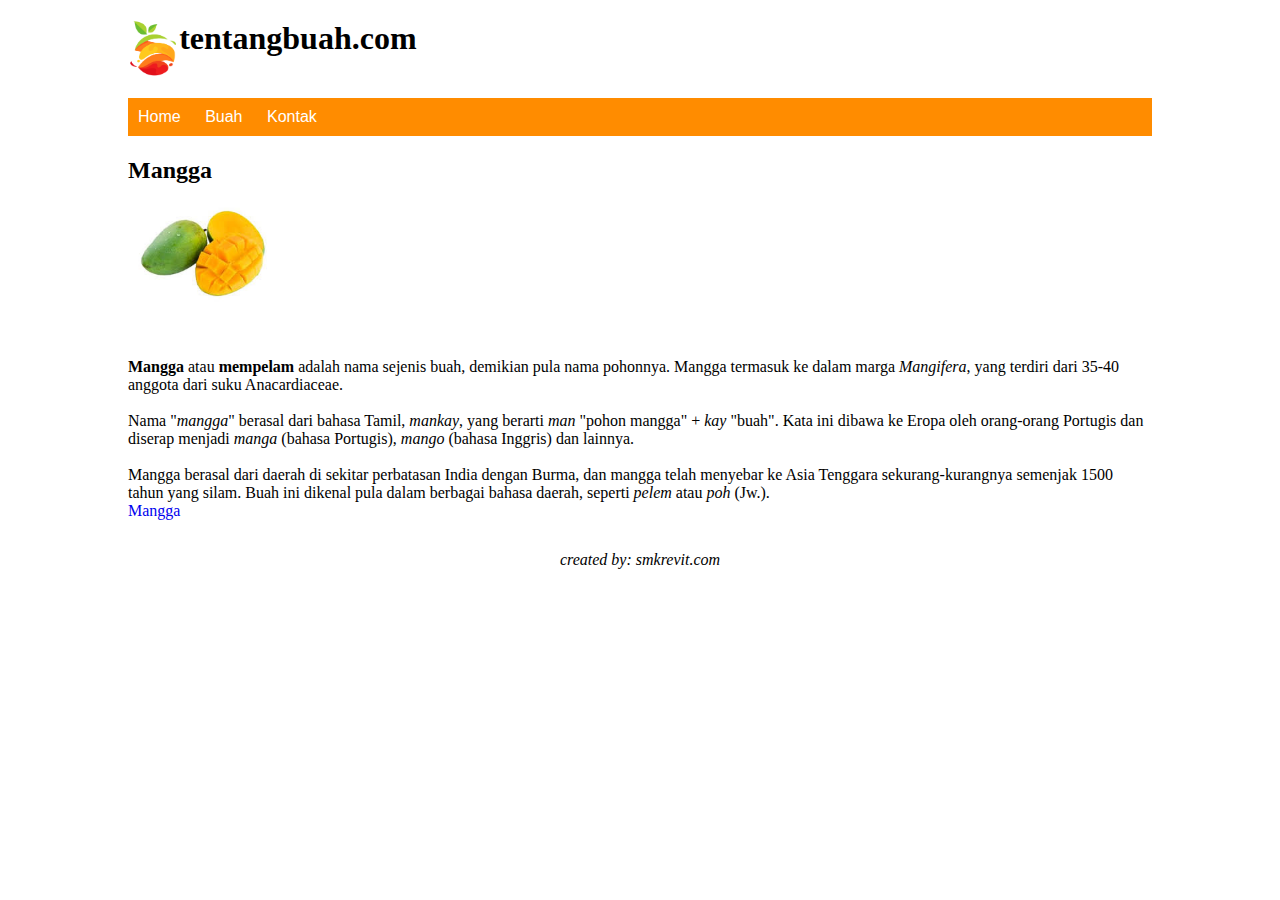
<file: tentangbuah/pages/mangga.html>
<!DOCTYPE html>
<html lang="en">
  <head>
    <meta charset="UTF-8" />
    <meta name="viewport" content="width=device-width, initial-scale=1.0" />
    <title>tentangbuah.com - Mangga !</title>
    <link rel="stylesheet" href="../style.css" />
  </head>
  <body>
    <div class="wrapper">
      <div class="content">
        <header>
          <img src="../images/buah1.png" />
          <h1>tentangbuah.com</h1>
          <nav>
            <ul>
              <li><a href="../index.html">Home</a></li>
              <li>
                Buah
                <ul>
                  <li><a href="apel.html">Apel</a></li>
                  <li><a href="jeruk.html">Jeruk</a></li>
                  <li><a href="mangga.html">Mangga</a></li>
                  <li><a href="pisang.html">Pisang</a></li>
                </ul>
              </li>
              <li><a href="kontak.html">Kontak</a></li>
            </ul>
          </nav>
        </header>
        <section>
          <h2 id="mangga">Mangga</h2>
          <img src="../images/mangga.jpg" width="150" alt="" />
          <p>
            <strong>Mangga</strong> atau <strong>mempelam</strong> adalah nama
            sejenis buah, demikian pula nama pohonnya. Mangga termasuk ke dalam
            marga <em>Mangifera</em>, yang terdiri dari 35-40 anggota dari suku
            Anacardiaceae.<br /><br />
            Nama "<em>mangga</em>" berasal dari bahasa Tamil, <em>mankay</em>,
            yang berarti <em>man</em> "pohon mangga" + <em>kay</em> "buah". Kata
            ini dibawa ke Eropa oleh orang-orang Portugis dan diserap menjadi
            <em>manga</em> (bahasa Portugis), <em>mango</em> (bahasa Inggris)
            dan lainnya.<br /><br />
            Mangga berasal dari daerah di sekitar perbatasan India dengan Burma,
            dan mangga telah menyebar ke Asia Tenggara sekurang-kurangnya
            semenjak 1500 tahun yang silam. Buah ini dikenal pula dalam berbagai
            bahasa daerah, seperti <em>pelem</em> atau <em>poh</em> (Jw.).
          </p>
        </section>
        <a href="#mangga">Mangga</a>
        <footer>
          <p>
            <i class="fa fa-copyright" aria-hidden="true"
              >created by: smkrevit.com
            </i>
          </p>
        </footer>
      </div>
    </div>
  </body>
</html>
</file>
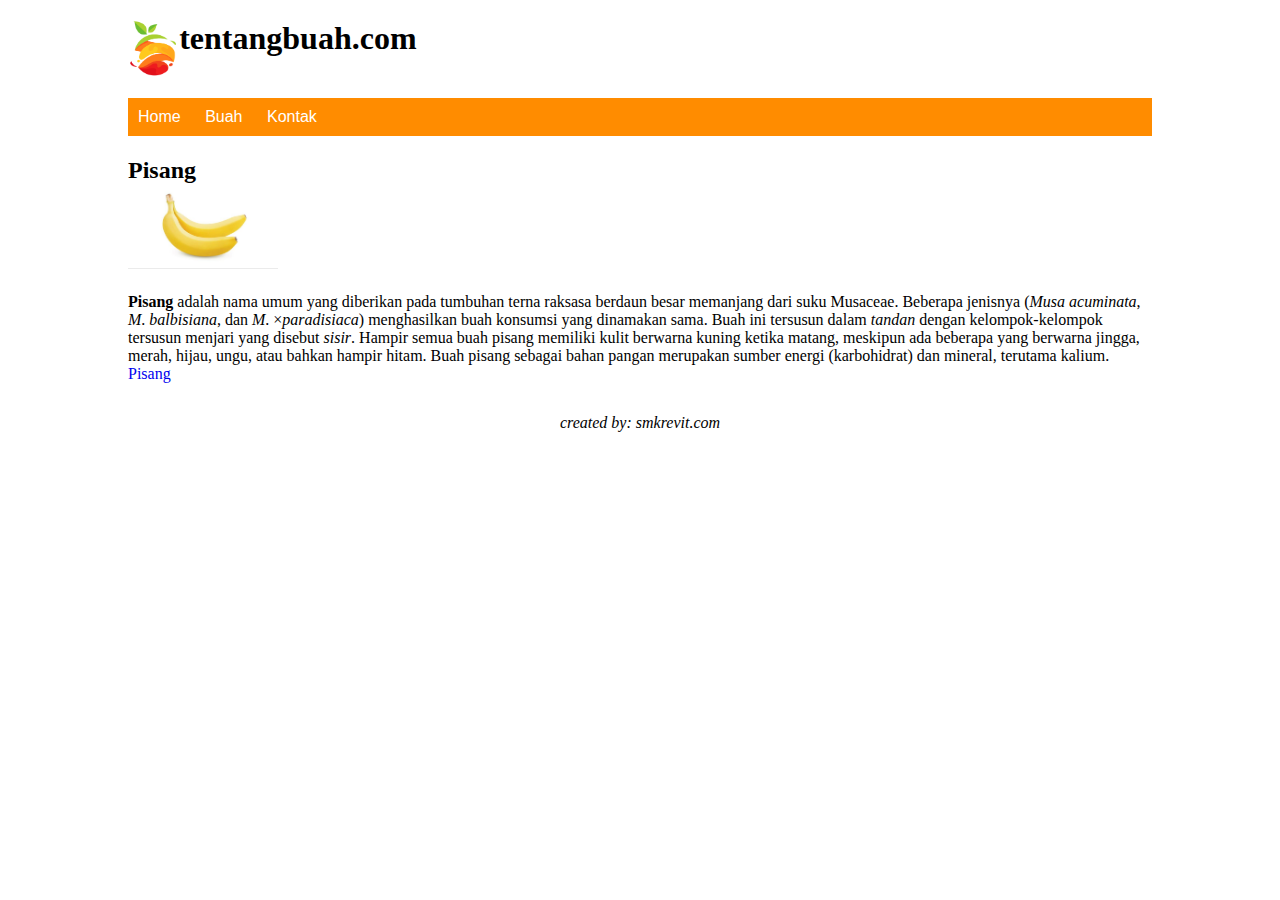
<file: tentangbuah/pages/pisang.html>
<!DOCTYPE html>
<html lang="en">
  <head>
    <meta charset="UTF-8" />
    <meta name="viewport" content="width=device-width, initial-scale=1.0" />
    <title>tentangbuah.com - Pisang !</title>
    <link rel="stylesheet" href="../style.css" />
  </head>
  <body>
    <div class="wrapper">
      <div class="content">
        <header>
          <img src="../images/buah1.png" />
          <h1>tentangbuah.com</h1>
          <nav>
            <ul>
              <li><a href="../index.html">Home</a></li>
              <li>
                Buah
                <ul>
                  <li><a href="apel.html">Apel</a></li>
                  <li><a href="jeruk.html">Jeruk</a></li>
                  <li><a href="mangga.html">Mangga</a></li>
                  <li><a href="pisang.html">Pisang</a></li>
                </ul>
              </li>
              <li><a href="kontak.html">Kontak</a></li>
            </ul>
          </nav>
        </header>
        <section>
          <h2 id="pisang">Pisang</h2>
          <img src="../images/pisang.jpg" width="150" alt="" />
          <p>
            <strong>Pisang</strong> adalah nama umum yang diberikan pada
            tumbuhan terna raksasa berdaun besar memanjang dari suku Musaceae.
            Beberapa jenisnya (<em>Musa acuminata</em>, <em>M</em>.
            <em>balbisiana</em>, dan <em>M</em>. ×<em>paradisiaca</em>)
            menghasilkan buah konsumsi yang dinamakan sama. Buah ini tersusun
            dalam <em>tandan</em> dengan kelompok-kelompok tersusun menjari yang
            disebut <em>sisir</em>. Hampir semua buah pisang memiliki kulit
            berwarna kuning ketika matang, meskipun ada beberapa yang berwarna
            jingga, merah, hijau, ungu, atau bahkan hampir hitam. Buah pisang
            sebagai bahan pangan merupakan sumber energi (karbohidrat) dan
            mineral, terutama kalium.
          </p>
        </section>
        <a href="#pisang">Pisang</a>
        <footer>
          <p>
            <i class="fa fa-copyright" aria-hidden="true"
              >created by: smkrevit.com
            </i>
          </p>
        </footer>
      </div>
    </div>
  </body>
</html>
</file>
<file: landing-tutorial/style.css>
* {
  margin: 0px;
  padding: 0px;
  box-sizing: border-box;
}

body {
  font-family: "Poppins", sans-serif;
}
button {
  font-family: "Poppins", sans-serif;
}

header {
  display: flex;
  width: 90%;
  height: 10vh;
  margin: auto;
  align-items: center;
}

.logo-container,
.nav-links,
.cart {
  display: flex;
}

.logo-container {
  flex: 1;
}

.logo {
  font-weight: 400;
  margin: 5px;
}

nav {
  flex: 2;
}
.nav-links {
  justify-content: space-around;
  list-style: none;
}
.nav-link {
  color: #5f5f79;
  font-size: 18px;
  text-decoration: none;
}
.cart {
  flex: 1;
  justify-content: flex-end;
}
.presentation {
  display: flex;
  width: 90%;
  margin: auto;
  min-height: 80vh;
  align-items: center;
}
.introduction {
  flex: 1;
}
.intro-text h1 {
  font-size: 44px;
  font-weight: 500;
  background: linear-gradient(to right, #494964, #6f6f89);
  -webkit-background-clip: text;
  -webkit-text-fill-color: transparent;
}
.intro-text p {
  margin-top: 5px;
  font-size: 22px;
  color: #585772;
}
.cta {
  padding: 50px 0px 0px 0px;
}
.cta-select {
  border: 2px solid #c36cbb;
  background: transparent;
  color: #c36cbb;
  width: 150px;
  height: 50px;
  cursor: pointer;
  font-size: 16px;
}
.cta-add {
  background: #c36cbb;
  width: 150px;
  height: 50px;
  cursor: pointer;
  font-size: 16px;
  border: none;
  color: white;
  margin: 30px 0px 0px 30px;
}

.cover {
  flex: 1;
  display: flex;
  justify-content: center;
  height: 60vh;
}

.cover img {
  height: 100%;
  filter: drop-shadow(0px 5px 3px black);
  animation: drop 1.5s ease;
}

.big-circle {
  position: absolute;
  top: 0px;
  right: 0px;
  z-index: -1;
  opacity: 0.5;
  height: 80%;
}
.medium-circle {
  position: absolute;
  top: 30%;
  right: 30%;
  z-index: -1;
  height: 60%;
  opacity: 0, 4;
}
.small-circle {
  position: absolute;
  bottom: 0%;
  left: 20%;
  z-index: -1;
}

.laptop-select {
  width: 15%;
  display: flex;
  justify-content: space-around;
  position: absolute;
  right: 20%;
}

@keyframes drop {
  0% {
    opacity: 0;
    transform: translateY(-80px);
  }
  100% {
    opacity: 1;
    transform: translateY(0px);
  }
}

@media screen and (max-width: 1024px) {
  .presentation {
    flex-direction: column;
  }
  .introduction {
    margin-top: 5vh;
    text-align: center;
  }
  .intro-text h1 {
    font-size: 30px;
  }
  .intro-text p {
    font-size: 18px;
  }
  .cta {
    padding: 10px 0px 0px 0px;
  }
  .laptop-select {
    bottom: 5%;
    right: 50%;
    width: 50%;
    transform: translate(50%, 5%);
  }

  .cover img {
    height: 80%;
  }

  .small-circle,
  .medium-circle,
  .big-circle {
    opacity: 0.2;
  }
}
</file>
<file: Responsive Website design with flexbox/style.css>
* {
  margin: 0;
  padding: 0;
  box-sizing: border-box;
}
html {
  scroll-behavior: smooth;
}
body {
  font-family: poppins;
}

ul,
nav {
  list-style: none;
}

a {
  text-decoration: none;
  cursor: pointer;
  color: inherit;
}

header {
  position: absolute;
  top: 0;
  left: 0;
  z-index: 10;
  width: 100%;
  display: -webkit-flex;
  display: -moz-flex;
  display: -ms-flex;
  display: -o-flex;
  display: flex;
  justify-content: space-between;
  align-items: center;
  color: #fff;
  padding: 35px 100px 0;
}

header h2 {
  text-transform: uppercase;
}

header nav {
  display: -webkit-flex;
  display: -moz-flex;
  display: -ms-flex;
  display: -o-flex;
  display: flex;
}

header nav li {
  margin: 0 15px;
}

header nav li:first-child {
  margin-left: 0;
}

header nav li:last-child {
  margin-right: 0;
}

@media (max-width: 1000px) {
  header {
    padding: 20px 50px;
  }
}

@media (max-width: 700px) {
  header {
    flex-direction: column;
  }
  header h2 {
    margin-bottom: 15px;
  }
  header nav li {
    margin: 0 7px;
  }
}

/* banner area */

section {
  display: -webkit-flex;
  display: -moz-flex;
  display: -ms-flex;
  display: -o-flex;
  display: flex;
  flex-direction: column;
  align-items: center;
  padding: 110px 100px;
}

@media (max-width: 100px) {
  section {
    padding: 100px 50px;
  }
}

@media (max-width: 600px) {
  section {
    padding: 125px 30px;
  }
}

section p {
  max-width: 800px;
  text-align: center;
  margin-bottom: 35px;
  padding: 0 20px;
  line-height: 2;
}

.banner-area {
  position: relative;
  justify-content: center;
  min-height: 100vh;
  color: #fff;
  text-align: center;
}

.banner-area .banner-img {
  background-image: url(images/4.jpg);
  position: absolute;
  top: 0;
  left: 0;
  width: 100%;
  height: 100%;
  -webkit-background-size: cover;
  background-size: cover;
  z-index: -1;
}
.banner-area .banner-img:after {
  content: "";
  position: absolute;
  top: 0;
  left: 0;
  width: 100%;
  height: 100%;
  background-color: #000;
  opacity: 0.8;
}
.banner-area h1 {
  margin-bottom: 15px;
  font-size: 65px;
  font-family: merienda;
}
.banner-area h3 {
  margin-bottom: 40px;
  font-size: 25px;
}
.banner-area a.banner-btn {
  padding: 15px 35px;
  background: crimson;
  border-radius: 50px;
  text-transform: uppercase;
}

@media (max-width: 800px) {
  .banner-area {
    min-height: 600px;
  }
  .banner-area h1 {
    font-size: 32px;
  }
  .banner-area h3 {
    font-size: 20px;
  }
  .banner-area a.banner-btn {
    padding: 15px 40px;
  }
}

/* about area */

ul.about-content {
  width: 100%;
  display: -webkit-flex;
  display: -moz-flex;
  display: -ms-flex;
  display: -o-flex;
  display: flex;
  flex-wrap: wrap;
  justify-content: center;
}

.about-content li {
  padding: 20px;
  height: 290px;
  background-clip: content-box;
  -webkit-background-size: cover;
  background-size: cover;
  background-position: center;
}

.about-left {
  flex-basis: 40%;
  background-image: url(images/1.jpg);
}
.about-right {
  flex-basis: 60%;
}
.about-area p {
  max-width: 800px;
  margin-bottom: 35px;
  line-height: 1.5;
  text-align: left;
  padding-left: 0;
}

.section-title {
  text-transform: uppercase;
  font-size: 50px;
  margin-bottom: 5%;
}
.about-right h2 {
  margin-bottom: 3%;
}
.about.btn {
  padding: 15px 35px;
  background: crimson;
  border-radius: 50px;
  text-transform: uppercase;
  color: #fff;
}
@media (max-width: 1000px) {
  .about-left,
  .about-right {
    flex-basis: 100%;
  }
  .about-content li {
    padding: 8px;
  }
}

/* services area */

#services {
  background: #ddd;
}
ul.services-content {
  width: 100%;
  display: -webkit-flex;
  display: -moz-flex;
  display: -ms-flex;
  display: -o-flex;
  display: flex;
  flex-wrap: wrap;
  justify-content: center;
}
.services-content li {
  padding: 0 30px;
  flex-basis: 33%;
  text-align: center;
}
.laptop {
  font-size: 50px;
  color: crimson;
  margin-bottom: 25px;
}
.signal {
  font-size: 50px;
  color: crimson;
  margin-bottom: 25px;
}
.image {
  font-size: 50px;
  color: crimson;
  margin-bottom: 25px;
}
.services-content li h4 {
  font-size: 20px;
  margin-bottom: 25px;
}

.services-content li p {
  margin: 0;
}

@media (max-width: 1000px) {
  .services-content li {
    flex-basis: 100%;
    margin-bottom: 65px;
  }
  .services-content li:last-child {
    margin-bottom: 0;
  }
  .services-content li p {
    padding: 0;
  }
}

/* contact area*/

#contact {
  background: #fff;
}
ul.contact-content {
  width: 100%;
  display: -webkit-flex;
  display: -moz-flex;
  display: -ms-flex;
  display: -o-flex;
  display: flex;
  flex-wrap: wrap;
  justify-content: center;
}
.contact-content li {
  padding: 0 30px;
  flex-basis: 33%;
  text-align: center;
}
.map {
  font-size: 50px;
  color: crimson;
  margin-bottom: 25px;
}
.phone {
  font-size: 50px;
  color: crimson;
  margin-bottom: 25px;
}
.amplop {
  font-size: 50px;
  color: crimson;
  margin-bottom: 25px;
}
.contact-content li p {
  margin: 0;
}
@media (max-width: 1000px) {
  .contact-content li {
    flex-basis: 100%;
    margin-bottom: 65px;
  }
  .contact-content li:last-child {
    margin-bottom: 0;
  }
  .contact-content li p {
    padding: 0;
  }
}

/* footer */

footer {
  display: -webkit-flex;
  display: -moz-flex;
  display: -ms-flex;
  display: -o-flex;
  display: flex;
  flex-direction: column;
  align-items: center;
  text-align: center;
  color: #fff;
  background-color: #000;
  padding: 60px 0;
}
</file>
<file: tentangaku/style.css>
* {
  margin: 0;
}

.content {
  margin-top: 2%;
}

.wrapper {
  width: 80%;
  margin: auto;
}

header img {
  width: 100px;
  float: left;
  margin-bottom: 1%;
  margin-right: 1%;
}

header h1 {
  padding-top: 2rem;
}

nav {
  clear: both;
}

nav ul {
  margin-top: 4%;
}

section {
  margin-top: 2%;
}

footer {
  margin-top: 3%;
  text-align: center;
}

section p {
  margin-top: 2%;
  font-family: Georgia, "Times New Roman", Times, serifs;
}

section img {
  width: 250px;
  margin-bottom: 1%;
}

section ul li {
  font-family: Georgia, "Times New Roman", Times, serif;
}

footer p {
  text-decoration: underline;
}

#paragraf {
  font-family: Georgia, "Times New Roman", Times, serif;
}

a {
  text-decoration: none;
}

ul {
  list-style: none;
}

nav ul {
  font-family: Arial, Helvetica, sans-serif;
  background: orange;
  list-style: none;
  margin: 0;
  padding-left: 0;
}

nav ul li {
  color: #fff;
  background: orange;
  display: inline-block;
  border: 1px blue;
  padding: 10px;
  position: relative;
  text-decoration: none;
}

nav ul li a {
  color: #fff;
}

nav ul li:hover {
  background: red;
  cursor: pointer;
}

nav ul li ul {
  background: orange;
  visibility: hidden;
  position: absolute;
  margin-top: 0.5rem;
  left: 0;
  display: none;
}

nav ul li:hover > ul,
ul li ul:hover {
  visibility: visible;
  display: block;
}

nav ul li ul li {
  clear: both;
  width: 100%;
}

@media only screen and (max-width: 500px) {
  body {
    background-color: darksalmon;
  }
}
</file>
<file: tentangbuah/style.css>
* {
  margin: 0;
}

.content {
  margin-top: 2%;
}

.wrapper {
  width: 80%;
  margin: auto;
}

header img {
  width: 50px;
  float: left;
}

header h1 {
  margin-left: 5%;
}

nav {
  clear: both;
}

nav ul {
  margin-top: 4%;
}

section {
  margin-top: 2%;
}

footer {
  margin-top: 3%;
  text-align: center;
}

section p {
  margin-top: 2%;
}

#paragraf {
  font-family: Arial, Helvetica, sans-serif;
}

.huruf {
  font-size: 1rem;
}

.warna {
  background: cornflowerblue;
}

.bentuk {
  font-style: italic;
}

.huruf-tebal {
  font-style: oblique;
}

a {
  text-decoration: none;
}

ul {
  font-family: Arial, Helvetica, sans-serif;
  background: darkorange;
  list-style: none;
  margin: 0;
  padding-left: 0;
}

ul li {
  color: #fff;
  background: darkorange;
  display: inline-block;
  border: 1px blue;
  padding: 10px;
  position: relative;
  text-decoration: none;
}

ul li a {
  color: #fff;
}

ul li:hover {
  background: red;
  cursor: pointer;
}

ul li ul {
  background: orange;
  visibility: hidden;
  position: absolute;
  margin-top: 0.5rem;
  left: 0;
  display: none;
}

ul li:hover > ul,
ul li ul:hover {
  visibility: visible;
  display: block;
}

ul li ul li {
  clear: both;
  width: 100%;
}

@media only screen and (max-width: 500px) {
  body {
    background-color: darksalmon;
  }
}
</file>
<file: toko-online/style.css>
* {
  margin: 0;
  padding: 0;
  box-sizing: border-box;
  font-family: Arial, Helvetica, sans-serif;
}

.logo img {
  width: 200px;
  display: block;
  margin: auto;
}

.header {
  margin: 1%;
}

.nav-left,
.nav-right {
  background-color: rgb(224, 159, 159);
}

.nav-left ul,
.nav-right ul {
  list-style: none;
}

.nav-left a,
.nav-right a {
  text-decoration: none;
  display: block;
  padding: 10px;
  color: #fff;
}

.nav-left a:hover {
  background: rgb(243, 221, 221);
}

.nav-right a:hover {
  background: rgb(243, 221, 221);
}

@media screen and (min-width: 560px) {
  .header {
    width: 960px;
    margin: auto;
    display: flex;
    margin-top: 1%;
    justify-content: space-between;
  }

  .nav-left ul {
    display: flex;
  }

  .nav-right ul {
    display: flex;
  }

  .nav-left,
  .nav-right {
    background: none;
  }

  .nav-left a,
  .nav-right a {
    text-decoration: none;
    display: block;
    padding: 10px;
    color: black;
  }
}

/* main */

.main {
  margin-top: 20px;
}

.main-left img {
  width: 250px;
  display: block;
  margin: auto;
}

.main-right {
  text-align: center;
  margin-top: 20px;
}

@media (min-width: 560px) {
  .main {
    width: 960px;
    margin: auto;
    display: flex;
    margin-top: 30px;
  }

  .main-left img {
    width: 600px;
  }

  .main-right {
    margin: auto;
    text-align: left;
    margin-left: 30px;
  }

  .main-right h2 {
    margin-bottom: 10px;
    font-size: 30px;
    font-family: "Lucida Sans", "Lucida Sans Regular", "Lucida Grande",
      "Lucida Sans Unicode", Geneva, Verdana, sans-serif;
  }
}

/* produk */

.display {
  margin-top: 3%;
  text-align: center;
  color: blue;
}

.image img {
  width: 250px;
  display: block;
  margin: auto;
}

.produk-content {
  text-align: center;
  margin: 20px;
}

.deskripsi p {
  font-size: 15px;
}

@media (min-width: 560px) {
  .produk {
    width: 960px;
    margin: auto;
    display: flex;
  }

  .produk-content {
    height: 300px;
  }

  .image {
    height: 200px;
    width: 200px;
  }

  .image img {
    width: 200px;
    display: block;
    margin: auto;
  }

  .display {
    font-size: 30px;
  }
}

/* informasi */

.info {
  margin-top: 20px;
  display: flex;
  flex-wrap: wrap;
  justify-content: center;
}

.info-content {
  height: 70px;
  width: 180px;
  display: flex;
  align-items: center;
}

.icon img {
  width: 50px;
  display: block;
  margin-right: 10px;
}

.info-isi h2 {
  font-size: 15px;
}

.info-isi p {
  font-size: 12px;
}

@media (min-width: 560px) {
  .info {
    width: 960px;
    margin: auto;
    justify-content: space-between;
  }
}

/* medsos */

.medsos-icon img {
  width: 50px;
  margin: 10px;
}

.medsos-icon {
  display: flex;
  justify-content: center;
}

.medsos-isi {
  text-align: center;
  padding: 10px;
  font-size: 15px;
}

.medsos-form {
  height: 50px;
  background: rgb(83, 80, 80);
  display: flex;
  justify-content: center;
  align-items: center;
}

.medsos-form form input {
  width: 200px;
  height: 25px;
  background: rgb(163, 227, 238);
  border: none;
  border-top-left-radius: 5px;
  border-bottom-left-radius: 5px;
  margin-right: -4px;
}

.medsos-form form input[type="email"] {
  padding: 10px;
}

.medsos-form form button {
  height: 25px;
  padding: 5px;
  text-transform: uppercase;
  background: rgb(163, 227, 238);
  border: none;
  border-top-right-radius: 5px;
  border-bottom-right-radius: 5px;
}

@media (min-width: 560px) {
  .medsos {
    width: 960px;
    margin: auto;
    margin-top: 20px;
  }
}
/* footer */

footer {
  margin-bottom: 100px;
  background: rgb(83, 80, 80);
  color: #fff;
  display: flex;
}

.logo-bank img {
  width: 70px;
}

.identitas {
  flex: 1;
}

.sitemap {
  flex: 1;
}

.sitemap li {
  list-style: none;
  padding-top: 10px;
}

.sitemap li a {
  text-decoration: none;
  color: #fff;
}

.payment {
  flex: 1;
}

.sitemap h2,
.identitas h2 {
  font-size: 14px;
}

.identitas p {
  font-size: 12px;
}

.sitemap a {
  font-size: 12px;
}

.bank p {
  font-size: 10px;
}

.bank h3 {
  font-size: 12px;
}

.bank {
  padding-bottom: 15px;
}

@media (min-width: 560px) {
  footer {
    width: 960px;
    margin: auto;
    padding-top: 20px;
  }

  .sitemap h2,
  .identitas h2 {
    font-size: 20px;
  }

  .identitas p {
    font-size: 15px;
  }

  .sitemap a {
    font-size: 15px;
  }
}
</file>
